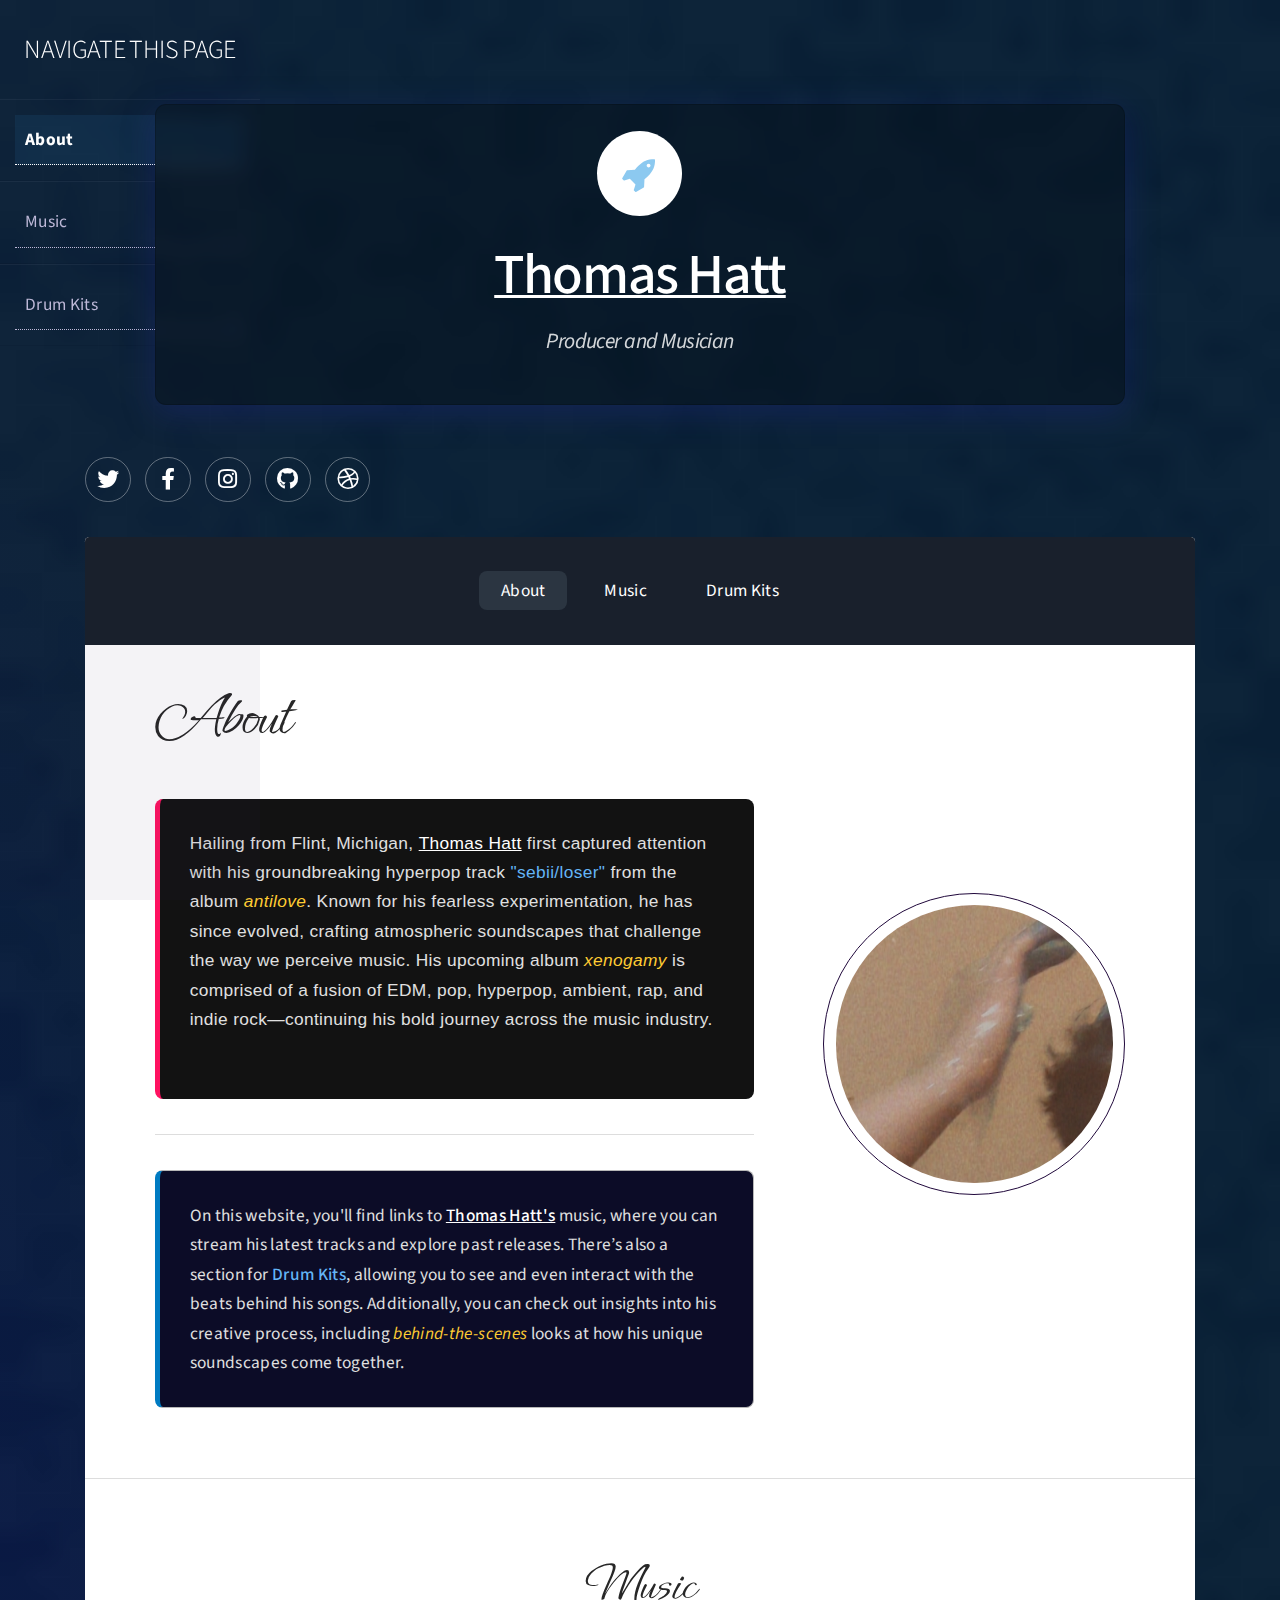
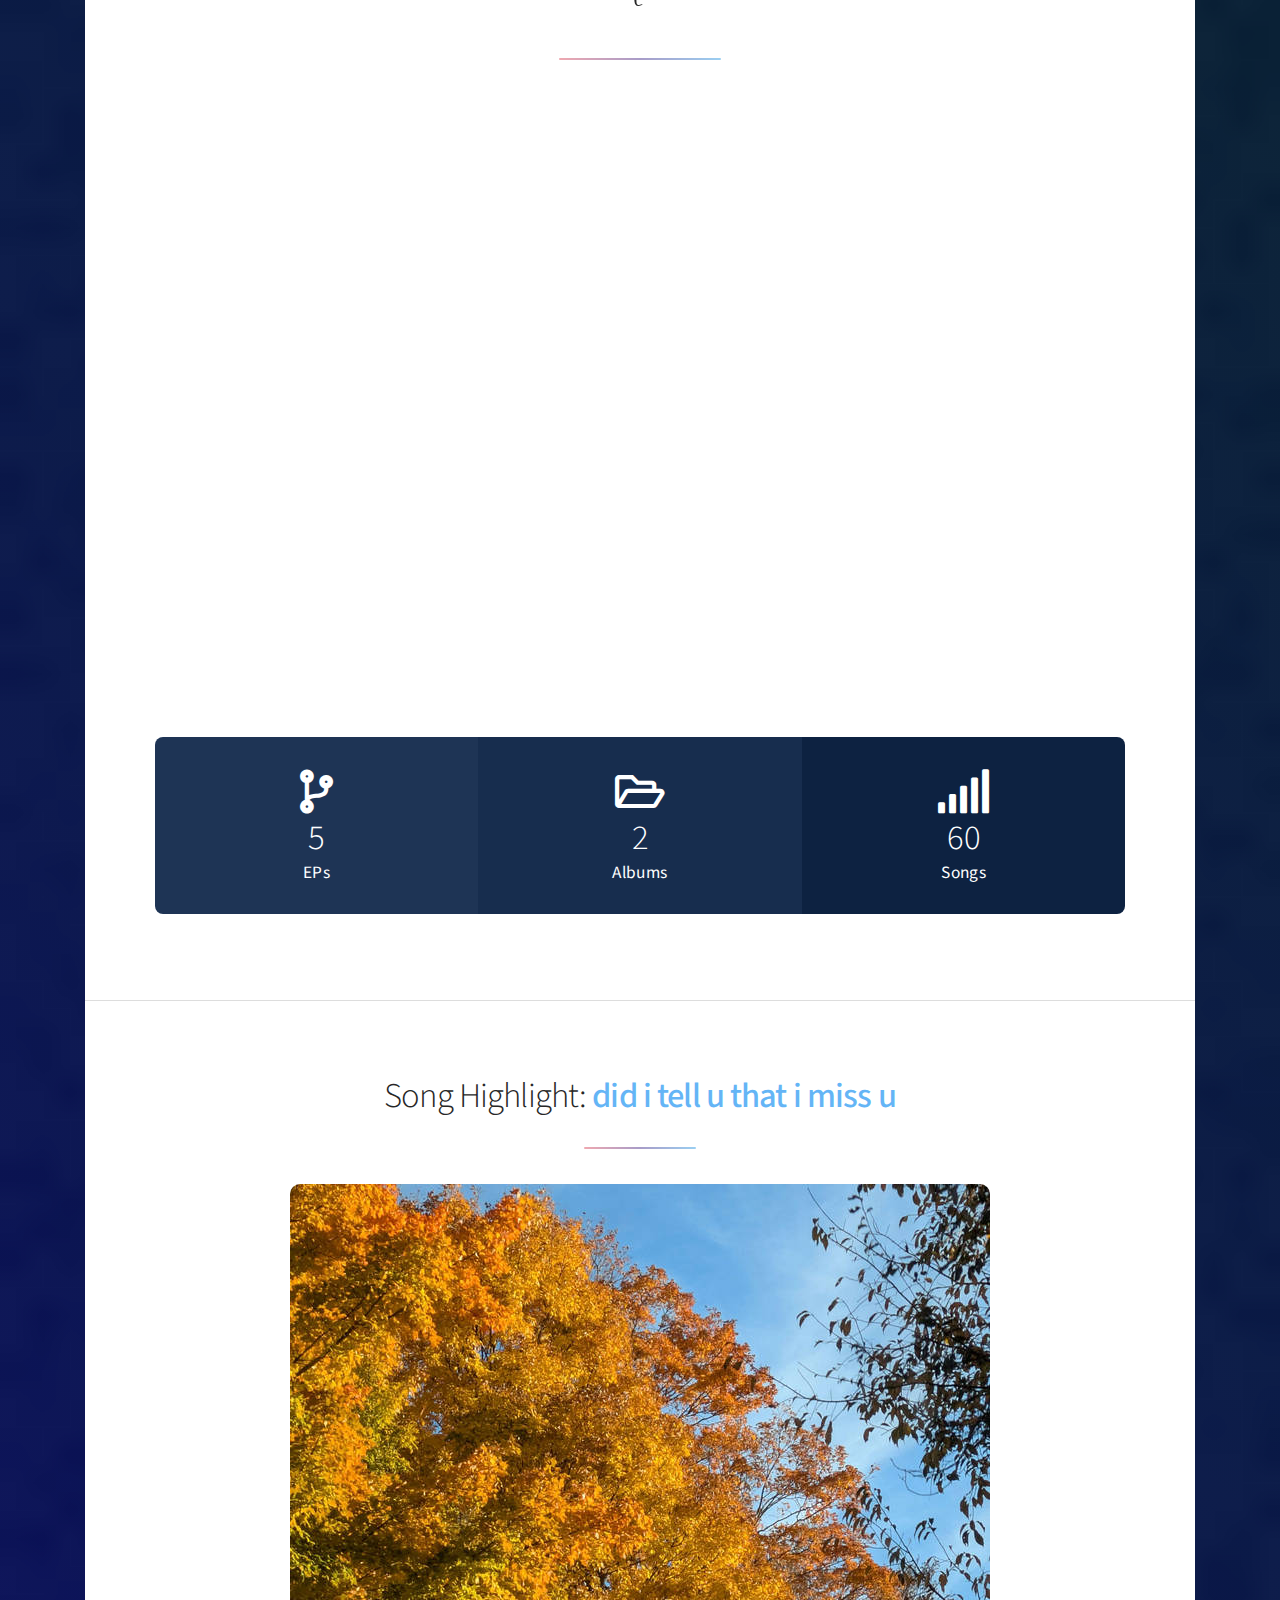
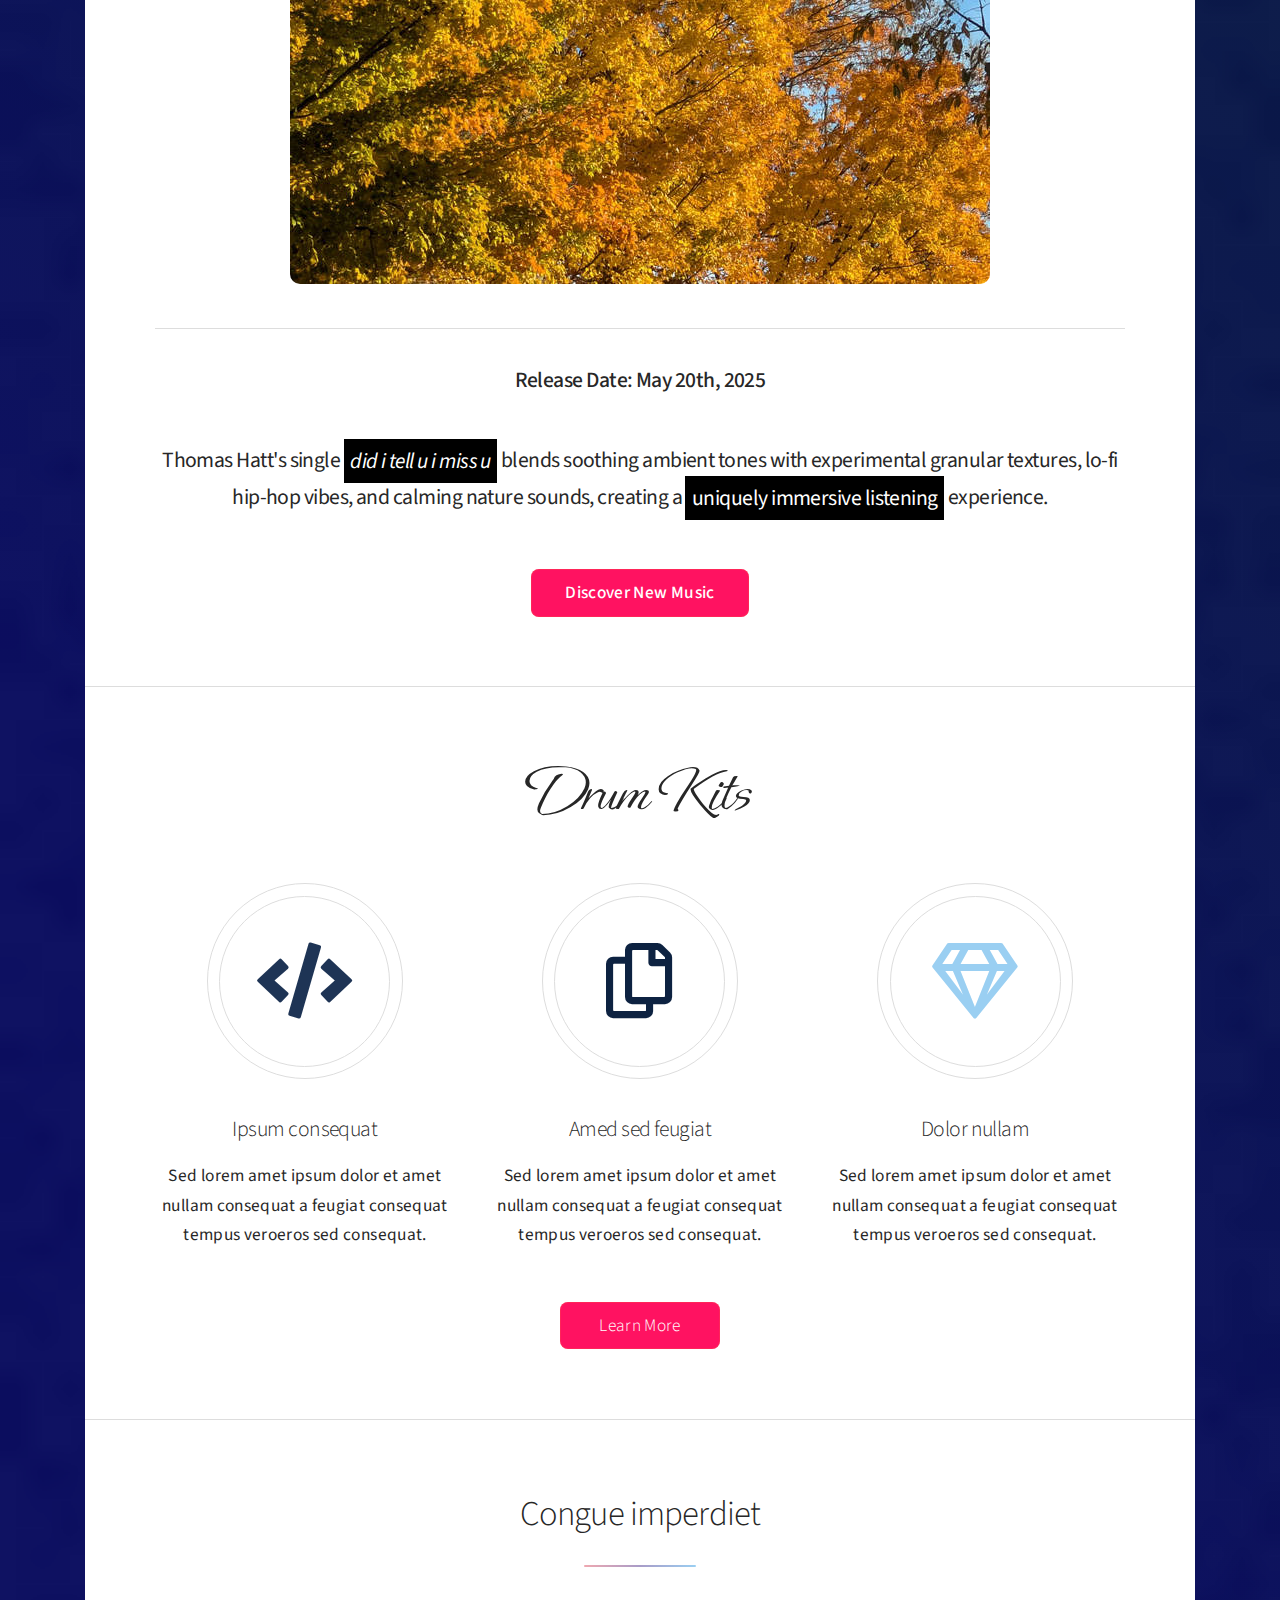
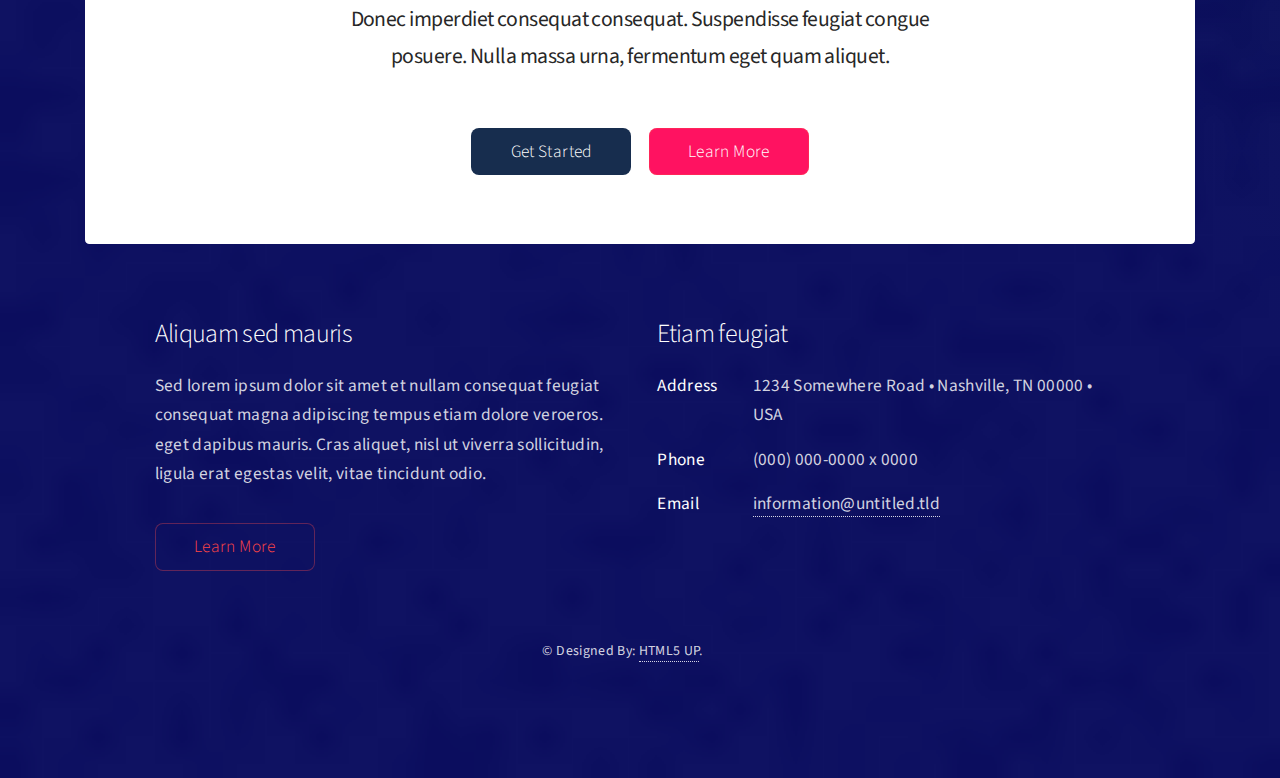
<file: index.html>
<!DOCTYPE HTML>
<!--
	Stellar by HTML5 UP
	html5up.net | @ajlkn
	Free for personal and commercial use under the CCA 3.0 license (html5up.net/license)
-->
<html>

<head>
	<title>( Thomas Hatt Music )</title>
	<meta charset="utf-8" />
	<meta name="viewport" content="width=device-width, initial-scale=1, user-scalable=no" />
	<link rel="stylesheet" href="assets/css/main.css" />
	<noscript>
		<link rel="stylesheet" href="assets/css/noscript.css" />
	</noscript>

	<style>
		#main-header {
			text-decoration: underline;
			text-decoration-thickness: 3px;
		}
	</style>
</head>

<body class="is-preload">

	<!-- Sidebar -->
	<div class="sidebar-wrapper">
		<div class="sidebar">
			<h2>Navigate This Page</h2>
			<ul>
				<li><a href="#intro" class="active">About</a></li>
				<li><a href="#music">Music</a></li>
				<li><a href="#drumkits">Drum Kits</a></li>
			</ul>
		</div>
	</div>


	<!-- Main Wrapper -->
	<div id="wrapper">

		<!-- Header -->
		<header id="header" class="alt">
			<div class="card">
				<span class="logo"><img src="images/logo.svg" alt="" /></span>
				<h1 id="main-header"><strong>Thomas Hatt</strong></h1>
				<p><em>Producer and Musician</em><br /></p>
			</div>
		</header>

		<!-- Links Icons -->
		<ul class="icons">
			<li><a href="#" class="icon brands fa-twitter alt"><span class="label">Twitter</span></a></li>
			<li><a href="#" class="icon brands fa-facebook-f alt"><span class="label">Facebook</span></a></li>
			<li><a href="#" class="icon brands fa-instagram alt"><span class="label">Instagram</span></a></li>
			<li><a href="#" class="icon brands fa-github alt"><span class="label">GitHub</span></a></li>
			<li><a href="#" class="icon brands fa-dribbble alt"><span class="label">Dribbble</span></a></li>
		</ul>



		<!-- Nav -->
		<nav id="nav">
			<ul>
				<li><a href="#intro" class="active">About</a></li>
				<li><a href="#music">Music</a></li>
				<li><a href="#drumkits">Drum Kits</a></li>
			</ul>
		</nav>

		<!-- Main -->
		<div id="main">

			<!-- Introduction (About Me) -->
			<section id="intro" class="main">
				<div class="spotlight">
					<div class="content">
						<header class="major">
							<div class="main-section-header">
								<h1><strong>About</strong></h1>
							</div>
						</header>
						<div class="artist-bio-container">
							<p class="artist-bio">Hailing from Flint, Michigan, <b
									style="color: white; text-decoration: underline;">Thomas Hatt</b> first
								captured attention with his
								groundbreaking
								hyperpop track <span class="highlight">"sebii/loser"</span> from the album <em
									class="emphasis">antilove</em>.
								Known for his fearless experimentation, he has since evolved, crafting atmospheric soundscapes that
								challenge the
								way we perceive music. His upcoming album <em class="emphasis">xenogamy</em> is comprised of a fusion
								of EDM,
								pop, hyperpop, ambient, rap, and indie rock—continuing his bold journey across the music industry.</p>
						</div>
						<hr>
						<p class="about-p">
							On this
							website,
							you'll find links to
							<b style="color: white; text-decoration: underline;">Thomas Hatt's</b> music,
							where you
							can stream his latest tracks and
							explore past
							releases. There’s also a section for <span class="highlight">Drum Kits</span>, allowing you to see and
							even interact with the beats
							behind his songs.
							Additionally, you can check out insights into his creative process, including <span
								class="emphasis">behind-the-scenes</span> looks at
							how his
							unique soundscapes come together.
						</p>
					</div>
					<span class="image"><img src="images/bandcamp-pfp.png"
							alt="Picture of Thomas Hatt's bandcamp profile picture" /></span>
				</div>
			</section>

			<!-- Music -->

			<section id="music" class="main special">
				<header class="major">
					<div class="main-section-header">
						<h2>Music</h2>
					</div>
					<p><iframe style="border-radius:12px"
							src="https://open.spotify.com/embed/artist/7yIuGTk7aK3C7Cja5rZicV?utm_source=generator&theme=0"
							width="100%" height="562" frameBorder="" allowfullscreen=""
							allow="autoplay; clipboard-write; encrypted-media; fullscreen; picture-in-picture"
							loading="lazy"></iframe></p>
				</header>


				<ul class="statistics">
					<li class="style1">
						<span class="icon solid fa-code-branch"></span>
						<strong>5</strong> EPs
					</li>
					<li class="style2">
						<span class="icon fa-folder-open"></span>
						<strong>2</strong> Albums
					</li>
					<li class="style3">
						<span class="icon solid fa-signal"></span>
						<strong>60</strong> Songs
					</li>



					<!--
				</ul>
				<p class="content">Nam elementum nisl et mi a commodo porttitor. Morbi sit amet nisl eu arcu faucibus hendrerit
					vel a risus. Nam a orci mi, elementum ac arcu sit amet, fermentum pellentesque et purus. Integer maximus
					varius lorem, sed convallis diam accumsan sed. Etiam porttitor placerat sapien, sed eleifend a enim pulvinar
					faucibus semper quis ut arcu. Ut non nisl a mollis est efficitur vestibulum. Integer eget purus nec nulla
					mattis et accumsan ut magna libero. Morbi auctor iaculis porttitor. Sed ut magna ac risus et hendrerit
					scelerisque. Praesent eleifend lacus in lectus aliquam porta. Cras eu ornare dui curabitur lacinia.</p>
				<footer class="major">
					<ul class="actions special">
						<li><a href="generic.html" class="button">Learn More</a></li>
					</ul>
				</footer>
							-->
			</section>


			<!-- Music Section -->
			<section id="music" class="main special">
				<header class="major">
					<h2>Song Highlight: <span class="highlight">did i tell u that i
							miss u</span></h2>
					<span class="image">
						<img src="images/album covers/did-i-tell-u-i-miss-u-album-cover.jpg"
							alt="Thomas Hatt's song 'did i tell u that i miss u' cover art" />
					</span>
					<hr>
					<p>
						<strong>Release Date: May 20th, 2025</strong>
					</p>
					<p>
						Thomas Hatt's single <em class="contrast-background-p">did i tell u i miss
							u</em> blends
						soothing ambient tones with experimental granular
						textures, lo-fi hip-hop vibes, and calming nature sounds, creating a <span
							class="contrast-background-p">uniquely immersive
							listening</span>
						experience.
					</p>
				</header>

				<footer class="major">
					<ul class="actions special">
						<li><a href="generic.html" class="button" style="color: white;"><strong>Discover New Music</strong></a>
						</li>
					</ul>
				</footer>
			</section>

			<!-- Drum Kits Section -->
			<section id="drumkits" class="main special">
				<header class="major">
					<div class="main-section-header">
						<h1><strong>Drum Kits</strong></h1>
					</div>
				</header>
				<ul class="features">
					<li>
						<span class="icon solid major style1 fa-code"></span>
						<h3>Ipsum consequat</h3>
						<p>Sed lorem amet ipsum dolor et amet nullam consequat a feugiat consequat tempus veroeros sed
							consequat.
						</p>
					</li>
					<li>
						<span class="icon major style3 fa-copy"></span>
						<h3>Amed sed feugiat</h3>
						<p>Sed lorem amet ipsum dolor et amet nullam consequat a feugiat consequat tempus veroeros sed
							consequat.
						</p>
					</li>
					<li>
						<span class="icon major style5 fa-gem"></span>
						<h3>Dolor nullam</h3>
						<p>Sed lorem amet ipsum dolor et amet nullam consequat a feugiat consequat tempus veroeros sed
							consequat.
						</p>
					</li>
				</ul>
				<footer class="major">
					<ul class="actions special">
						<li><a href="generic.html" class="button">Learn More</a></li>
					</ul>
				</footer>
			</section>



			<!-- Get Started -->
			<section id="cta" class="main special">
				<header class="major">
					<h2>Congue imperdiet</h2>
					<p>Donec imperdiet consequat consequat. Suspendisse feugiat congue<br />
						posuere. Nulla massa urna, fermentum eget quam aliquet.</p>
				</header>
				<footer class="major">
					<ul class="actions special">
						<li><a href="generic.html" class="button primary">Get Started</a></li>
						<li><a href="generic.html" class="button">Learn More</a></li>
					</ul>
				</footer>
			</section>

		</div>

		<!-- Footer -->
		<footer id="footer">
			<section>
				<h2>Aliquam sed mauris</h2>
				<p>Sed lorem ipsum dolor sit amet et nullam consequat feugiat consequat magna adipiscing tempus etiam dolore
					veroeros. eget dapibus mauris. Cras aliquet, nisl ut viverra sollicitudin, ligula erat egestas velit, vitae
					tincidunt odio.</p>
				<ul class="actions">
					<li><a href="generic.html" class="button">Learn More</a></li>
				</ul>
			</section>
			<section>
				<h2>Etiam feugiat</h2>
				<dl class="alt">
					<dt>Address</dt>
					<dd>1234 Somewhere Road &bull; Nashville, TN 00000 &bull; USA</dd>
					<dt>Phone</dt>
					<dd>(000) 000-0000 x 0000</dd>
					<dt>Email</dt>
					<dd><a href="#">information@untitled.tld</a></dd>
				</dl>
			</section>
			<p class="copyright">&copy; Designed By: <a href="https://html5up.net">HTML5 UP</a>.</p>
		</footer>

	</div>

	<!-- Scripts -->
	<script src="assets/js/jquery.min.js"></script>
	<script src="assets/js/jquery.scrollex.min.js"></script>
	<script src="assets/js/jquery.scrolly.min.js"></script>
	<script src="assets/js/browser.min.js"></script>
	<script src="assets/js/breakpoints.min.js"></script>
	<script src="assets/js/util.js"></script>
	<script src="assets/js/main.js"></script>

</body>

</html>
</file>
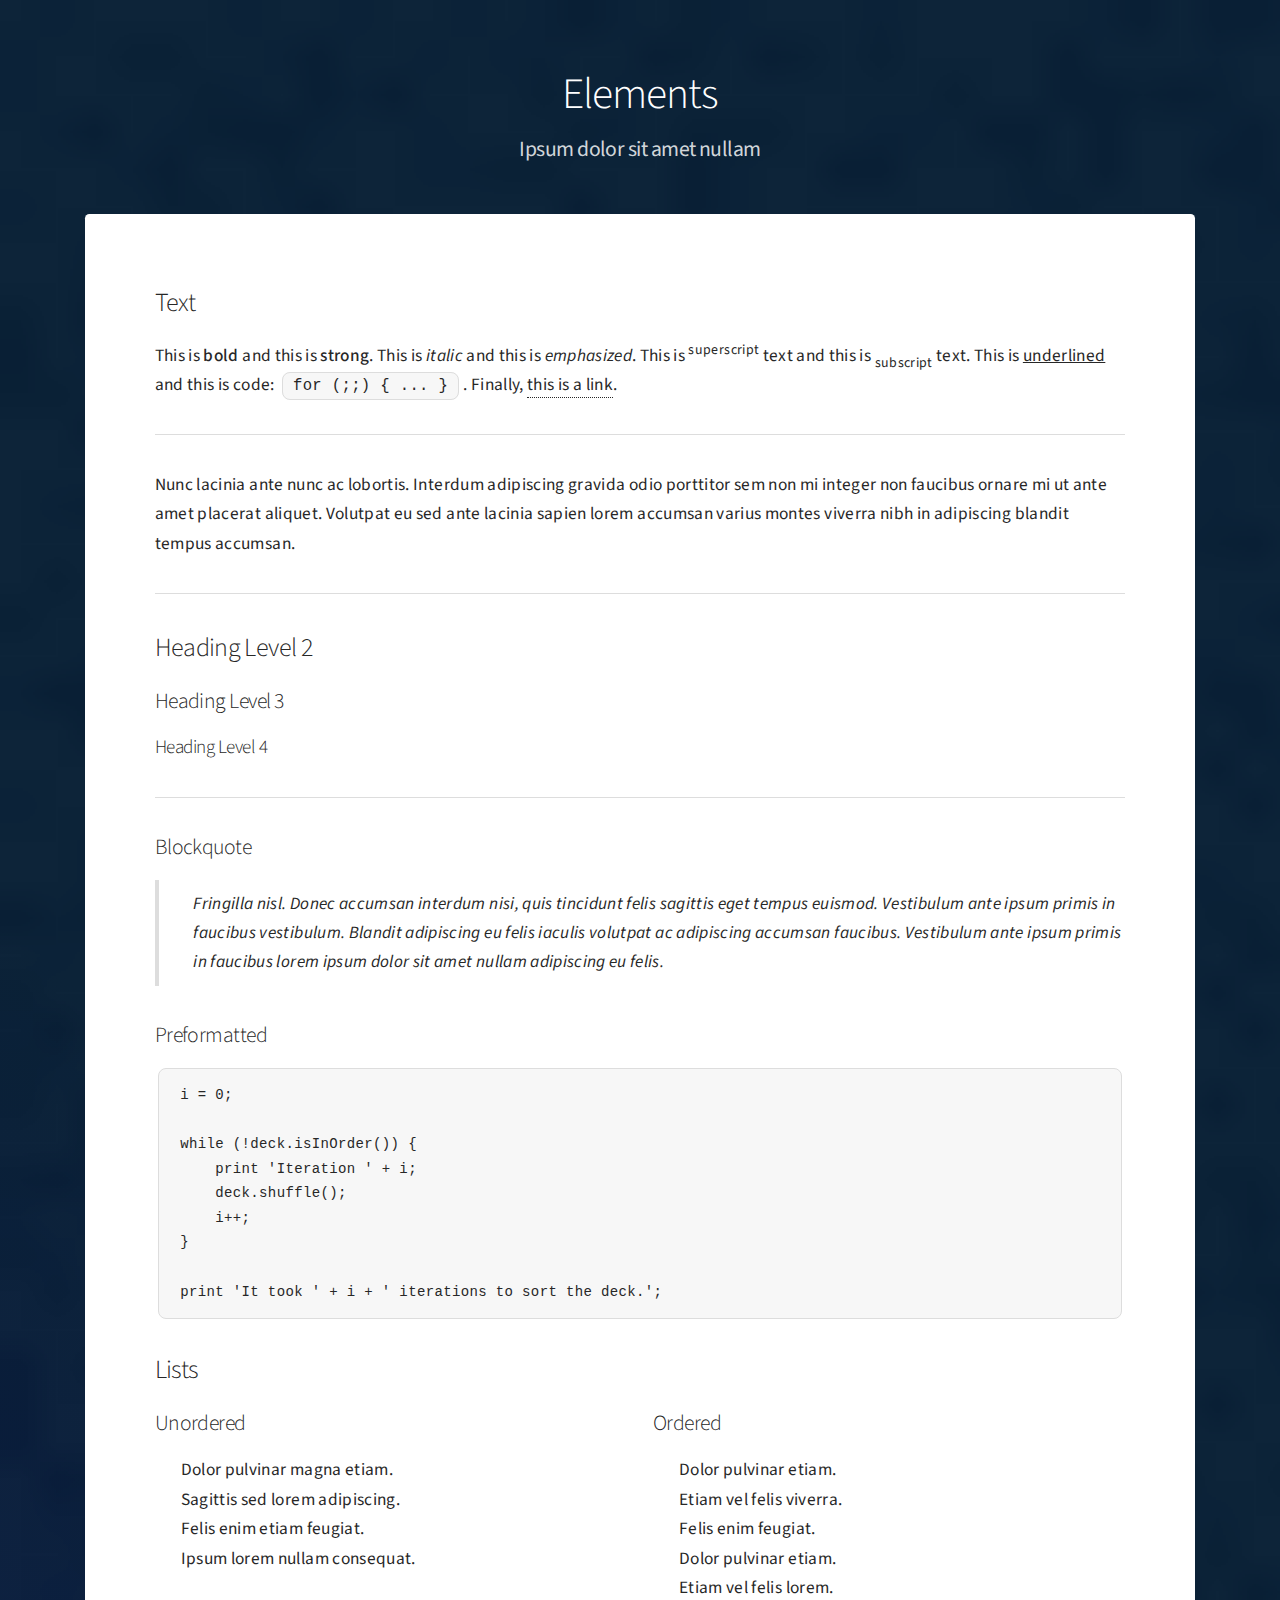
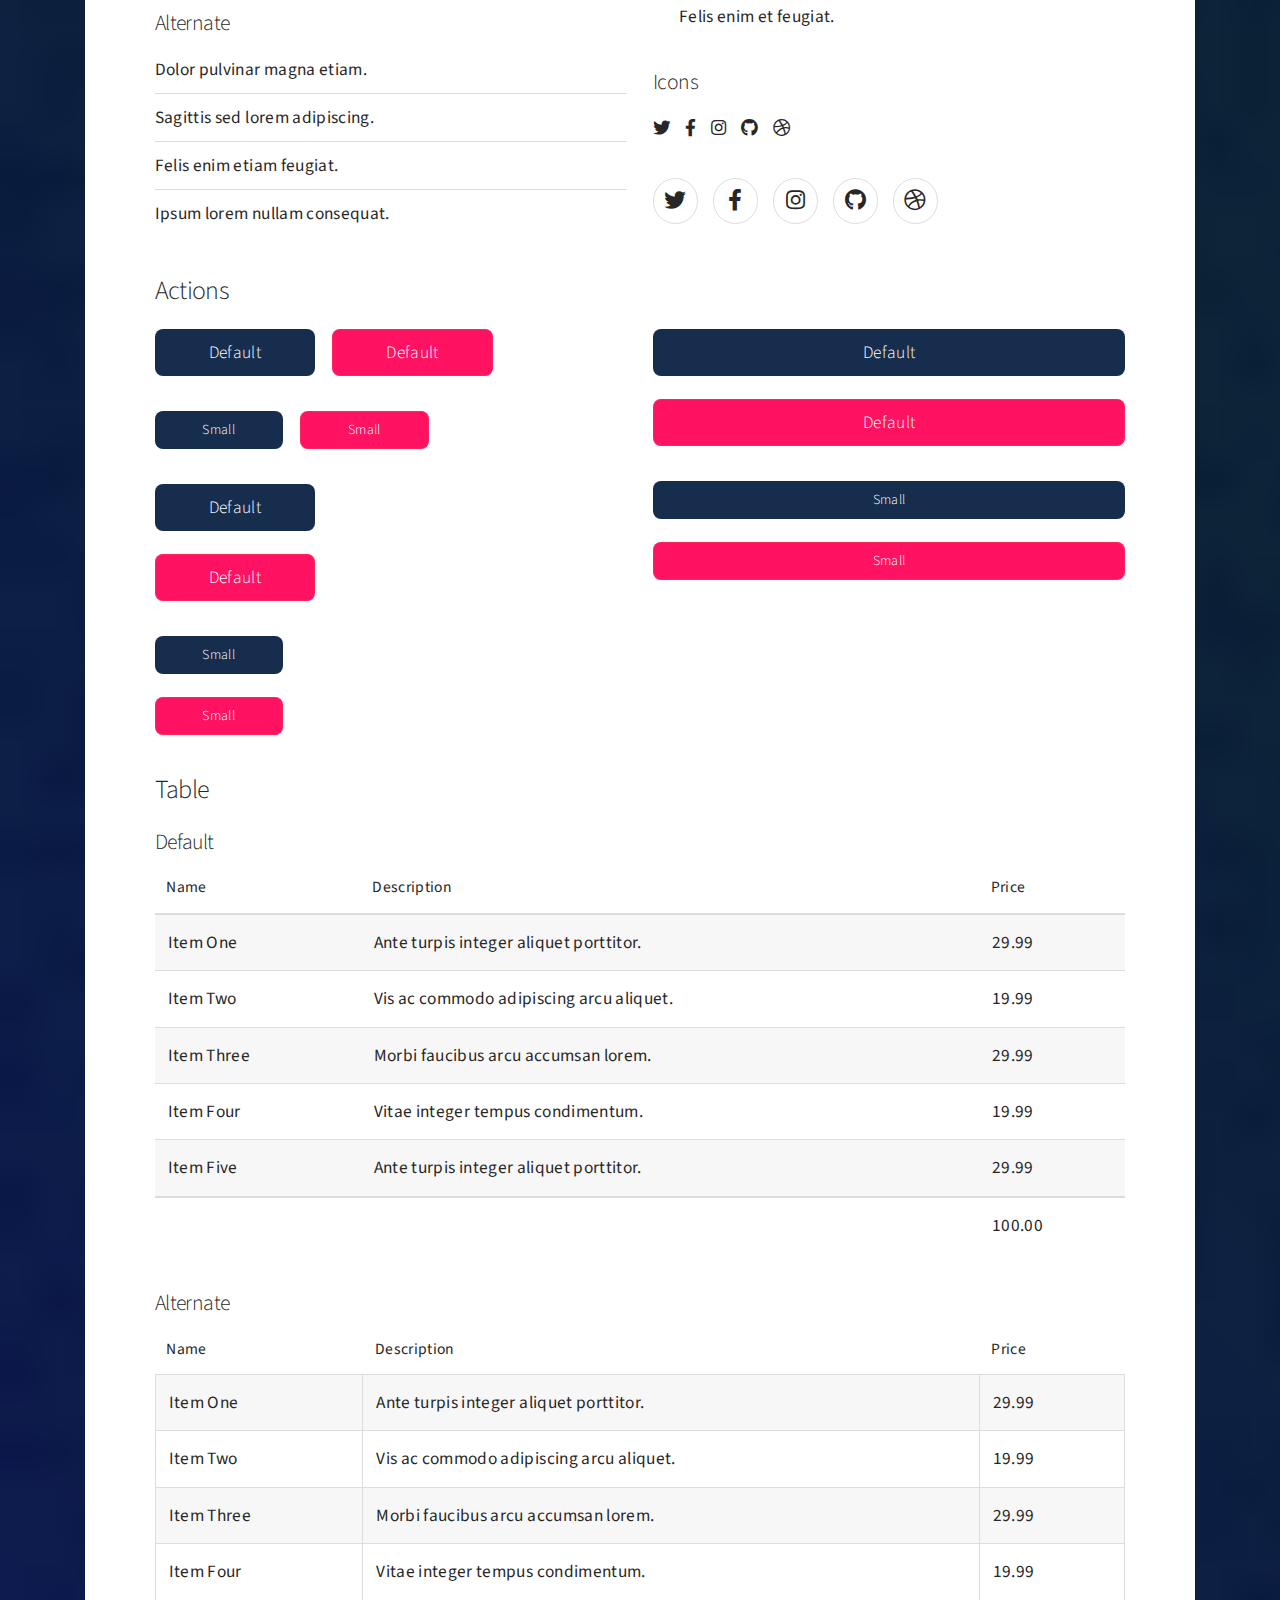
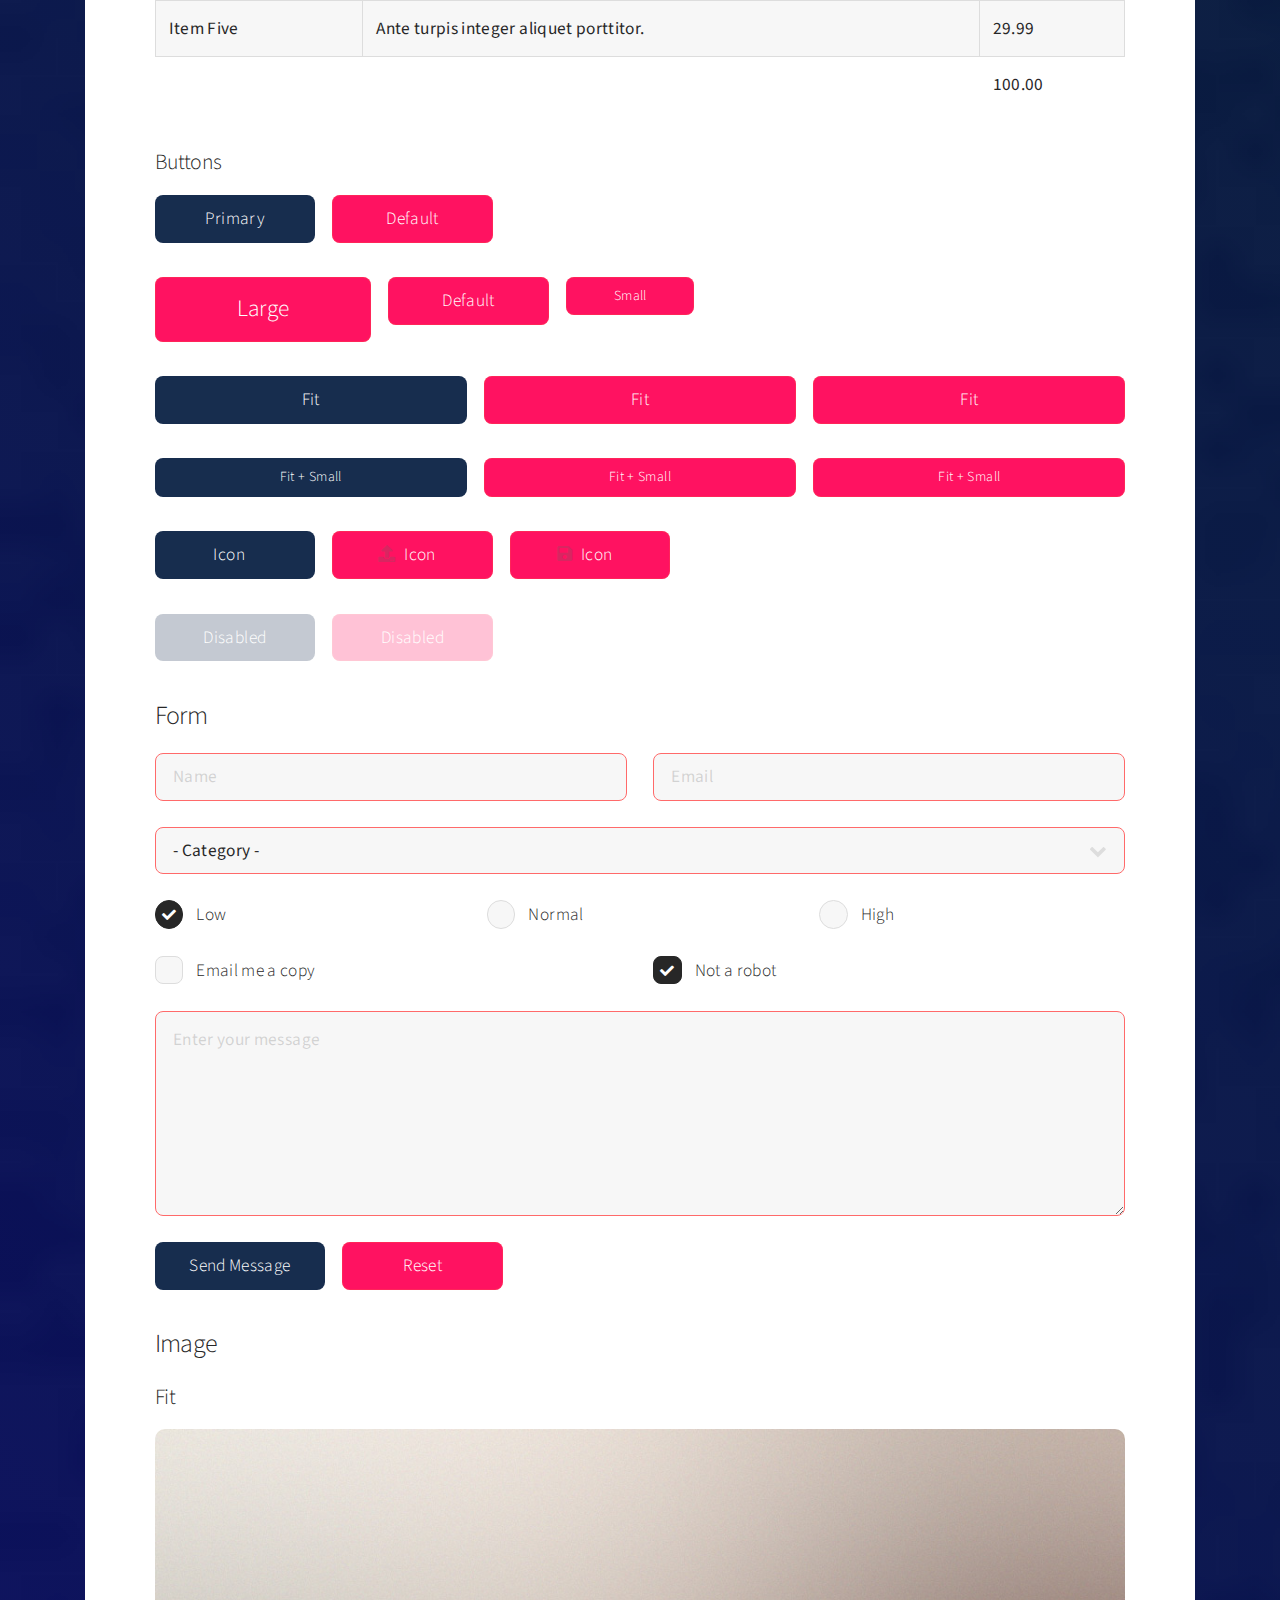
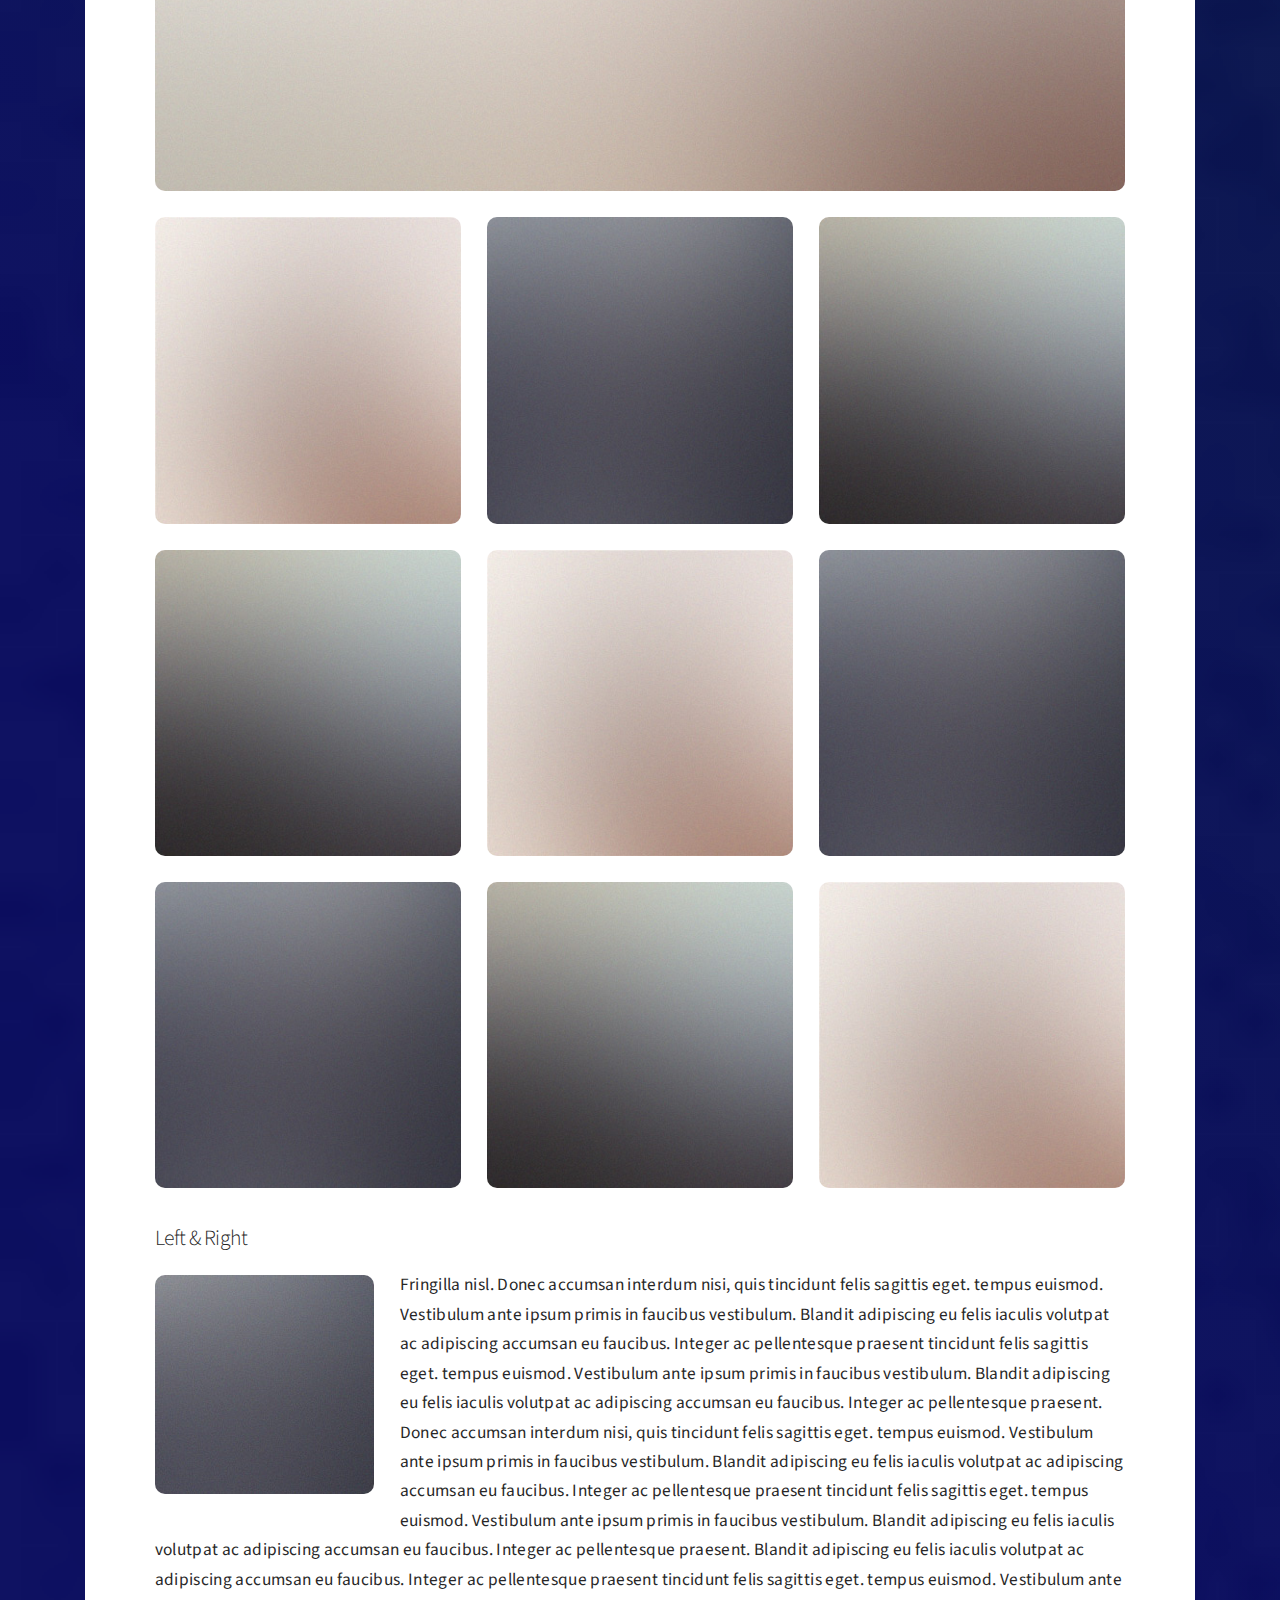
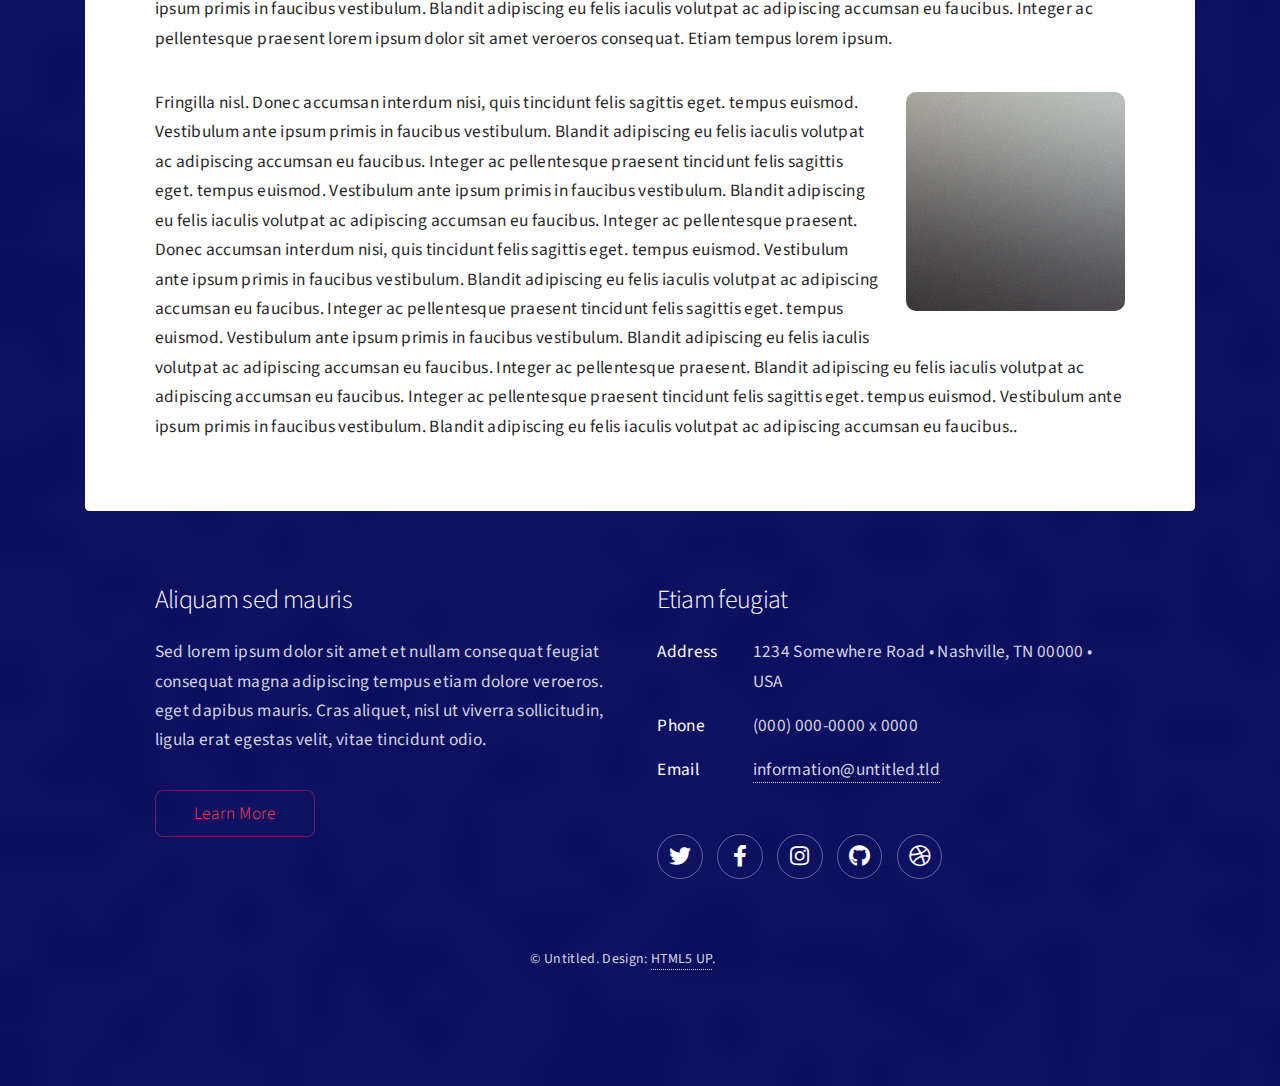
<file: elements.html>
<!DOCTYPE HTML>
<!--
	Stellar by HTML5 UP
	html5up.net | @ajlkn
	Free for personal and commercial use under the CCA 3.0 license (html5up.net/license)
-->
<html>

<head>
	<title>Elements - Stellar by HTML5 UP</title>
	<meta charset="utf-8" />
	<meta name="viewport" content="width=device-width, initial-scale=1, user-scalable=no" />
	<link rel="stylesheet" href="assets/css/main.css" />
	<noscript>
		<link rel="stylesheet" href="assets/css/noscript.css" />
	</noscript>
</head>

<body class="is-preload">

	<!-- Wrapper -->
	<div id="wrapper">

		<!-- Header -->
		<header id="header">
			<h1>Elements</h1>
			<p>Ipsum dolor sit amet nullam</p>
		</header>

		<!-- Main -->
		<div id="main">

			<!-- Content -->
			<section id="content" class="main">

				<!-- Text -->
				<section>
					<h2>Text</h2>
					<p>This is <b>bold</b> and this is <strong>strong</strong>. This is <i>italic</i> and this is
						<em>emphasized</em>.
						This is <sup>superscript</sup> text and this is <sub>subscript</sub> text.
						This is <u>underlined</u> and this is code: <code>for (;;) { ... }</code>. Finally, <a href="#">this is a
							link</a>.
					</p>
					<hr />
					<p>Nunc lacinia ante nunc ac lobortis. Interdum adipiscing gravida odio porttitor sem non mi integer non
						faucibus ornare mi ut ante amet placerat aliquet. Volutpat eu sed ante lacinia sapien lorem accumsan varius
						montes viverra nibh in adipiscing blandit tempus accumsan.</p>
					<hr />
					<h2>Heading Level 2</h2>
					<h3>Heading Level 3</h3>
					<h4>Heading Level 4</h4>
					<hr />
					<h3>Blockquote</h3>
					<blockquote>Fringilla nisl. Donec accumsan interdum nisi, quis tincidunt felis sagittis eget tempus euismod.
						Vestibulum ante ipsum primis in faucibus vestibulum. Blandit adipiscing eu felis iaculis volutpat ac
						adipiscing accumsan faucibus. Vestibulum ante ipsum primis in faucibus lorem ipsum dolor sit amet nullam
						adipiscing eu felis.</blockquote>
					<h3>Preformatted</h3>
					<pre><code>i = 0;

while (!deck.isInOrder()) {
    print 'Iteration ' + i;
    deck.shuffle();
    i++;
}

print 'It took ' + i + ' iterations to sort the deck.';</code></pre>
				</section>

				<!-- Lists -->
				<section>
					<h2>Lists</h2>
					<div class="row">
						<div class="col-6 col-12-medium">
							<h3>Unordered</h3>
							<ul>
								<li>Dolor pulvinar magna etiam.</li>
								<li>Sagittis sed lorem adipiscing.</li>
								<li>Felis enim etiam feugiat.</li>
								<li>Ipsum lorem nullam consequat.</li>
							</ul>
							<h3>Alternate</h3>
							<ul class="alt">
								<li>Dolor pulvinar magna etiam.</li>
								<li>Sagittis sed lorem adipiscing.</li>
								<li>Felis enim etiam feugiat.</li>
								<li>Ipsum lorem nullam consequat.</li>
							</ul>
						</div>
						<div class="col-6 col-12-medium">
							<h3>Ordered</h3>
							<ol>
								<li>Dolor pulvinar etiam.</li>
								<li>Etiam vel felis viverra.</li>
								<li>Felis enim feugiat.</li>
								<li>Dolor pulvinar etiam.</li>
								<li>Etiam vel felis lorem.</li>
								<li>Felis enim et feugiat.</li>
							</ol>
							<h3>Icons</h3>
							<ul class="icons">
								<li><a href="#" class="icon brands fa-twitter"><span class="label">Twitter</span></a></li>
								<li><a href="#" class="icon brands fa-facebook-f"><span class="label">Facebook</span></a></li>
								<li><a href="#" class="icon brands fa-instagram"><span class="label">Instagram</span></a></li>
								<li><a href="#" class="icon brands fa-github"><span class="label">GitHub</span></a></li>
								<li><a href="#" class="icon brands fa-dribbble"><span class="label">Dribbble</span></a></li>
							</ul>
							<ul class="icons">
								<li><a href="#" class="icon brands alt fa-twitter"><span class="label">Twitter</span></a></li>
								<li><a href="#" class="icon brands alt fa-facebook-f"><span class="label">Facebook</span></a></li>
								<li><a href="#" class="icon brands alt fa-instagram"><span class="label">Instagram</span></a></li>
								<li><a href="#" class="icon brands alt fa-github"><span class="label">GitHub</span></a></li>
								<li><a href="#" class="icon brands alt fa-dribbble"><span class="label">Dribbble</span></a></li>
							</ul>
						</div>
					</div>
					<h2>Actions</h2>
					<div class="row">
						<div class="col-6 col-12-medium">
							<ul class="actions">
								<li><a href="#" class="button primary">Default</a></li>
								<li><a href="#" class="button">Default</a></li>
							</ul>
							<ul class="actions small">
								<li><a href="#" class="button primary small">Small</a></li>
								<li><a href="#" class="button small">Small</a></li>
							</ul>
							<ul class="actions stacked">
								<li><a href="#" class="button primary">Default</a></li>
								<li><a href="#" class="button">Default</a></li>
							</ul>
							<ul class="actions stacked">
								<li><a href="#" class="button primary small">Small</a></li>
								<li><a href="#" class="button small">Small</a></li>
							</ul>
						</div>
						<div class="col-6 col-12-medium">
							<ul class="actions stacked">
								<li><a href="#" class="button primary fit">Default</a></li>
								<li><a href="#" class="button fit">Default</a></li>
							</ul>
							<ul class="actions stacked">
								<li><a href="#" class="button primary small fit">Small</a></li>
								<li><a href="#" class="button small fit">Small</a></li>
							</ul>
						</div>
					</div>
				</section>

				<!-- Table -->
				<section>
					<h2>Table</h2>
					<h3>Default</h3>
					<div class="table-wrapper">
						<table>
							<thead>
								<tr>
									<th>Name</th>
									<th>Description</th>
									<th>Price</th>
								</tr>
							</thead>
							<tbody>
								<tr>
									<td>Item One</td>
									<td>Ante turpis integer aliquet porttitor.</td>
									<td>29.99</td>
								</tr>
								<tr>
									<td>Item Two</td>
									<td>Vis ac commodo adipiscing arcu aliquet.</td>
									<td>19.99</td>
								</tr>
								<tr>
									<td>Item Three</td>
									<td> Morbi faucibus arcu accumsan lorem.</td>
									<td>29.99</td>
								</tr>
								<tr>
									<td>Item Four</td>
									<td>Vitae integer tempus condimentum.</td>
									<td>19.99</td>
								</tr>
								<tr>
									<td>Item Five</td>
									<td>Ante turpis integer aliquet porttitor.</td>
									<td>29.99</td>
								</tr>
							</tbody>
							<tfoot>
								<tr>
									<td colspan="2"></td>
									<td>100.00</td>
								</tr>
							</tfoot>
						</table>
					</div>

					<h3>Alternate</h3>
					<div class="table-wrapper">
						<table class="alt">
							<thead>
								<tr>
									<th>Name</th>
									<th>Description</th>
									<th>Price</th>
								</tr>
							</thead>
							<tbody>
								<tr>
									<td>Item One</td>
									<td>Ante turpis integer aliquet porttitor.</td>
									<td>29.99</td>
								</tr>
								<tr>
									<td>Item Two</td>
									<td>Vis ac commodo adipiscing arcu aliquet.</td>
									<td>19.99</td>
								</tr>
								<tr>
									<td>Item Three</td>
									<td> Morbi faucibus arcu accumsan lorem.</td>
									<td>29.99</td>
								</tr>
								<tr>
									<td>Item Four</td>
									<td>Vitae integer tempus condimentum.</td>
									<td>19.99</td>
								</tr>
								<tr>
									<td>Item Five</td>
									<td>Ante turpis integer aliquet porttitor.</td>
									<td>29.99</td>
								</tr>
							</tbody>
							<tfoot>
								<tr>
									<td colspan="2"></td>
									<td>100.00</td>
								</tr>
							</tfoot>
						</table>
					</div>
				</section>

				<!-- Buttons -->
				<section>
					<h3>Buttons</h3>
					<ul class="actions">
						<li><a href="#" class="button primary">Primary</a></li>
						<li><a href="#" class="button">Default</a></li>
					</ul>
					<ul class="actions">
						<li><a href="#" class="button large">Large</a></li>
						<li><a href="#" class="button">Default</a></li>
						<li><a href="#" class="button small">Small</a></li>
					</ul>
					<ul class="actions fit">
						<li><a href="#" class="button primary fit">Fit</a></li>
						<li><a href="#" class="button fit">Fit</a></li>
						<li><a href="#" class="button fit">Fit</a></li>
					</ul>
					<ul class="actions fit small">
						<li><a href="#" class="button primary fit small">Fit + Small</a></li>
						<li><a href="#" class="button fit small">Fit + Small</a></li>
						<li><a href="#" class="button fit small">Fit + Small</a></li>
					</ul>
					<ul class="actions">
						<li><a href="#" class="button primary icon solidfa-download">Icon</a></li>
						<li><a href="#" class="button icon solid fa-upload">Icon</a></li>
						<li><a href="#" class="button icon solid fa-save">Icon</a></li>
					</ul>
					<ul class="actions">
						<li><span class="button primary disabled">Disabled</span></li>
						<li><span class="button disabled">Disabled</span></li>
					</ul>
				</section>

				<!-- Form -->
				<section>
					<h2>Form</h2>
					<form method="post" action="#">
						<div class="row gtr-uniform">
							<div class="col-6 col-12-xsmall">
								<input type="text" name="demo-name" id="demo-name" value="" placeholder="Name" />
							</div>
							<div class="col-6 col-12-xsmall">
								<input type="email" name="demo-email" id="demo-email" value="" placeholder="Email" />
							</div>
							<div class="col-12">
								<select name="demo-category" id="demo-category">
									<option value="">- Category -</option>
									<option value="1">Manufacturing</option>
									<option value="1">Shipping</option>
									<option value="1">Administration</option>
									<option value="1">Human Resources</option>
								</select>
							</div>
							<div class="col-4 col-12-small">
								<input type="radio" id="demo-priority-low" name="demo-priority" checked>
								<label for="demo-priority-low">Low</label>
							</div>
							<div class="col-4 col-12-small">
								<input type="radio" id="demo-priority-normal" name="demo-priority">
								<label for="demo-priority-normal">Normal</label>
							</div>
							<div class="col-4 col-12-small">
								<input type="radio" id="demo-priority-high" name="demo-priority">
								<label for="demo-priority-high">High</label>
							</div>
							<div class="col-6 col-12-small">
								<input type="checkbox" id="demo-copy" name="demo-copy">
								<label for="demo-copy">Email me a copy</label>
							</div>
							<div class="col-6 col-12-small">
								<input type="checkbox" id="demo-human" name="demo-human" checked>
								<label for="demo-human">Not a robot</label>
							</div>
							<div class="col-12">
								<textarea name="demo-message" id="demo-message" placeholder="Enter your message" rows="6"></textarea>
							</div>
							<div class="col-12">
								<ul class="actions">
									<li><input type="submit" value="Send Message" class="primary" /></li>
									<li><input type="reset" value="Reset" /></li>
								</ul>
							</div>
						</div>
					</form>
				</section>

				<!-- Image -->
				<section>
					<h2>Image</h2>
					<h3>Fit</h3>
					<div class="box alt">
						<div class="row gtr-uniform">
							<div class="col-12"><span class="image fit"><img src="images/pic04.jpg" alt="" /></span></div>
							<div class="col-4"><span class="image fit"><img src="images/pic01.jpg" alt="" /></span></div>
							<div class="col-4"><span class="image fit"><img src="images/pic02.jpg" alt="" /></span></div>
							<div class="col-4"><span class="image fit"><img src="images/pic03.jpg" alt="" /></span></div>
							<div class="col-4"><span class="image fit"><img src="images/pic03.jpg" alt="" /></span></div>
							<div class="col-4"><span class="image fit"><img src="images/pic01.jpg" alt="" /></span></div>
							<div class="col-4"><span class="image fit"><img src="images/pic02.jpg" alt="" /></span></div>
							<div class="col-4"><span class="image fit"><img src="images/pic02.jpg" alt="" /></span></div>
							<div class="col-4"><span class="image fit"><img src="images/pic03.jpg" alt="" /></span></div>
							<div class="col-4"><span class="image fit"><img src="images/pic01.jpg" alt="" /></span></div>
						</div>
					</div>
					<h3>Left &amp; Right</h3>
					<p><span class="image left"><img src="images/pic05.jpg" alt="" /></span>Fringilla nisl. Donec accumsan
						interdum nisi, quis tincidunt felis sagittis eget. tempus euismod. Vestibulum ante ipsum primis in faucibus
						vestibulum. Blandit adipiscing eu felis iaculis volutpat ac adipiscing accumsan eu faucibus. Integer ac
						pellentesque praesent tincidunt felis sagittis eget. tempus euismod. Vestibulum ante ipsum primis in
						faucibus vestibulum. Blandit adipiscing eu felis iaculis volutpat ac adipiscing accumsan eu faucibus.
						Integer ac pellentesque praesent. Donec accumsan interdum nisi, quis tincidunt felis sagittis eget. tempus
						euismod. Vestibulum ante ipsum primis in faucibus vestibulum. Blandit adipiscing eu felis iaculis volutpat
						ac adipiscing accumsan eu faucibus. Integer ac pellentesque praesent tincidunt felis sagittis eget. tempus
						euismod. Vestibulum ante ipsum primis in faucibus vestibulum. Blandit adipiscing eu felis iaculis volutpat
						ac adipiscing accumsan eu faucibus. Integer ac pellentesque praesent. Blandit adipiscing eu felis iaculis
						volutpat ac adipiscing accumsan eu faucibus. Integer ac pellentesque praesent tincidunt felis sagittis eget.
						tempus euismod. Vestibulum ante ipsum primis in faucibus vestibulum. Blandit adipiscing eu felis iaculis
						volutpat ac adipiscing accumsan eu faucibus. Integer ac pellentesque praesent lorem ipsum dolor sit amet
						veroeros consequat. Etiam tempus lorem ipsum.</p>
					<p><span class="image right"><img src="images/pic06.jpg" alt="" /></span>Fringilla nisl. Donec accumsan
						interdum nisi, quis tincidunt felis sagittis eget. tempus euismod. Vestibulum ante ipsum primis in faucibus
						vestibulum. Blandit adipiscing eu felis iaculis volutpat ac adipiscing accumsan eu faucibus. Integer ac
						pellentesque praesent tincidunt felis sagittis eget. tempus euismod. Vestibulum ante ipsum primis in
						faucibus vestibulum. Blandit adipiscing eu felis iaculis volutpat ac adipiscing accumsan eu faucibus.
						Integer ac pellentesque praesent. Donec accumsan interdum nisi, quis tincidunt felis sagittis eget. tempus
						euismod. Vestibulum ante ipsum primis in faucibus vestibulum. Blandit adipiscing eu felis iaculis volutpat
						ac adipiscing accumsan eu faucibus. Integer ac pellentesque praesent tincidunt felis sagittis eget. tempus
						euismod. Vestibulum ante ipsum primis in faucibus vestibulum. Blandit adipiscing eu felis iaculis volutpat
						ac adipiscing accumsan eu faucibus. Integer ac pellentesque praesent. Blandit adipiscing eu felis iaculis
						volutpat ac adipiscing accumsan eu faucibus. Integer ac pellentesque praesent tincidunt felis sagittis eget.
						tempus euismod. Vestibulum ante ipsum primis in faucibus vestibulum. Blandit adipiscing eu felis iaculis
						volutpat ac adipiscing accumsan eu faucibus..</p>
				</section>

			</section>

		</div>

		<!-- Footer -->
		<footer id="footer">
			<section>
				<h2>Aliquam sed mauris</h2>
				<p>Sed lorem ipsum dolor sit amet et nullam consequat feugiat consequat magna adipiscing tempus etiam dolore
					veroeros. eget dapibus mauris. Cras aliquet, nisl ut viverra sollicitudin, ligula erat egestas velit, vitae
					tincidunt odio.</p>
				<ul class="actions">
					<li><a href="#" class="button">Learn More</a></li>
				</ul>
			</section>
			<section>
				<h2>Etiam feugiat</h2>
				<dl class="alt">
					<dt>Address</dt>
					<dd>1234 Somewhere Road &bull; Nashville, TN 00000 &bull; USA</dd>
					<dt>Phone</dt>
					<dd>(000) 000-0000 x 0000</dd>
					<dt>Email</dt>
					<dd><a href="#">information@untitled.tld</a></dd>
				</dl>
				<ul class="icons">
					<li><a href="#" class="icon brands fa-twitter alt"><span class="label">Twitter</span></a></li>
					<li><a href="#" class="icon brands fa-facebook-f alt"><span class="label">Facebook</span></a></li>
					<li><a href="#" class="icon brands fa-instagram alt"><span class="label">Instagram</span></a></li>
					<li><a href="#" class="icon brands fa-github alt"><span class="label">GitHub</span></a></li>
					<li><a href="#" class="icon brands fa-dribbble alt"><span class="label">Dribbble</span></a></li>
				</ul>
			</section>
			<p class="copyright">&copy; Untitled. Design: <a href="https://html5up.net">HTML5 UP</a>.</p>
		</footer>

	</div>

	<!-- Scripts -->
	<script src="assets/js/jquery.min.js"></script>
	<script src="assets/js/jquery.scrollex.min.js"></script>
	<script src="assets/js/jquery.scrolly.min.js"></script>
	<script src="assets/js/browser.min.js"></script>
	<script src="assets/js/breakpoints.min.js"></script>
	<script src="assets/js/util.js"></script>
	<script src="assets/js/main.js"></script>

</body>

</html>
</file>
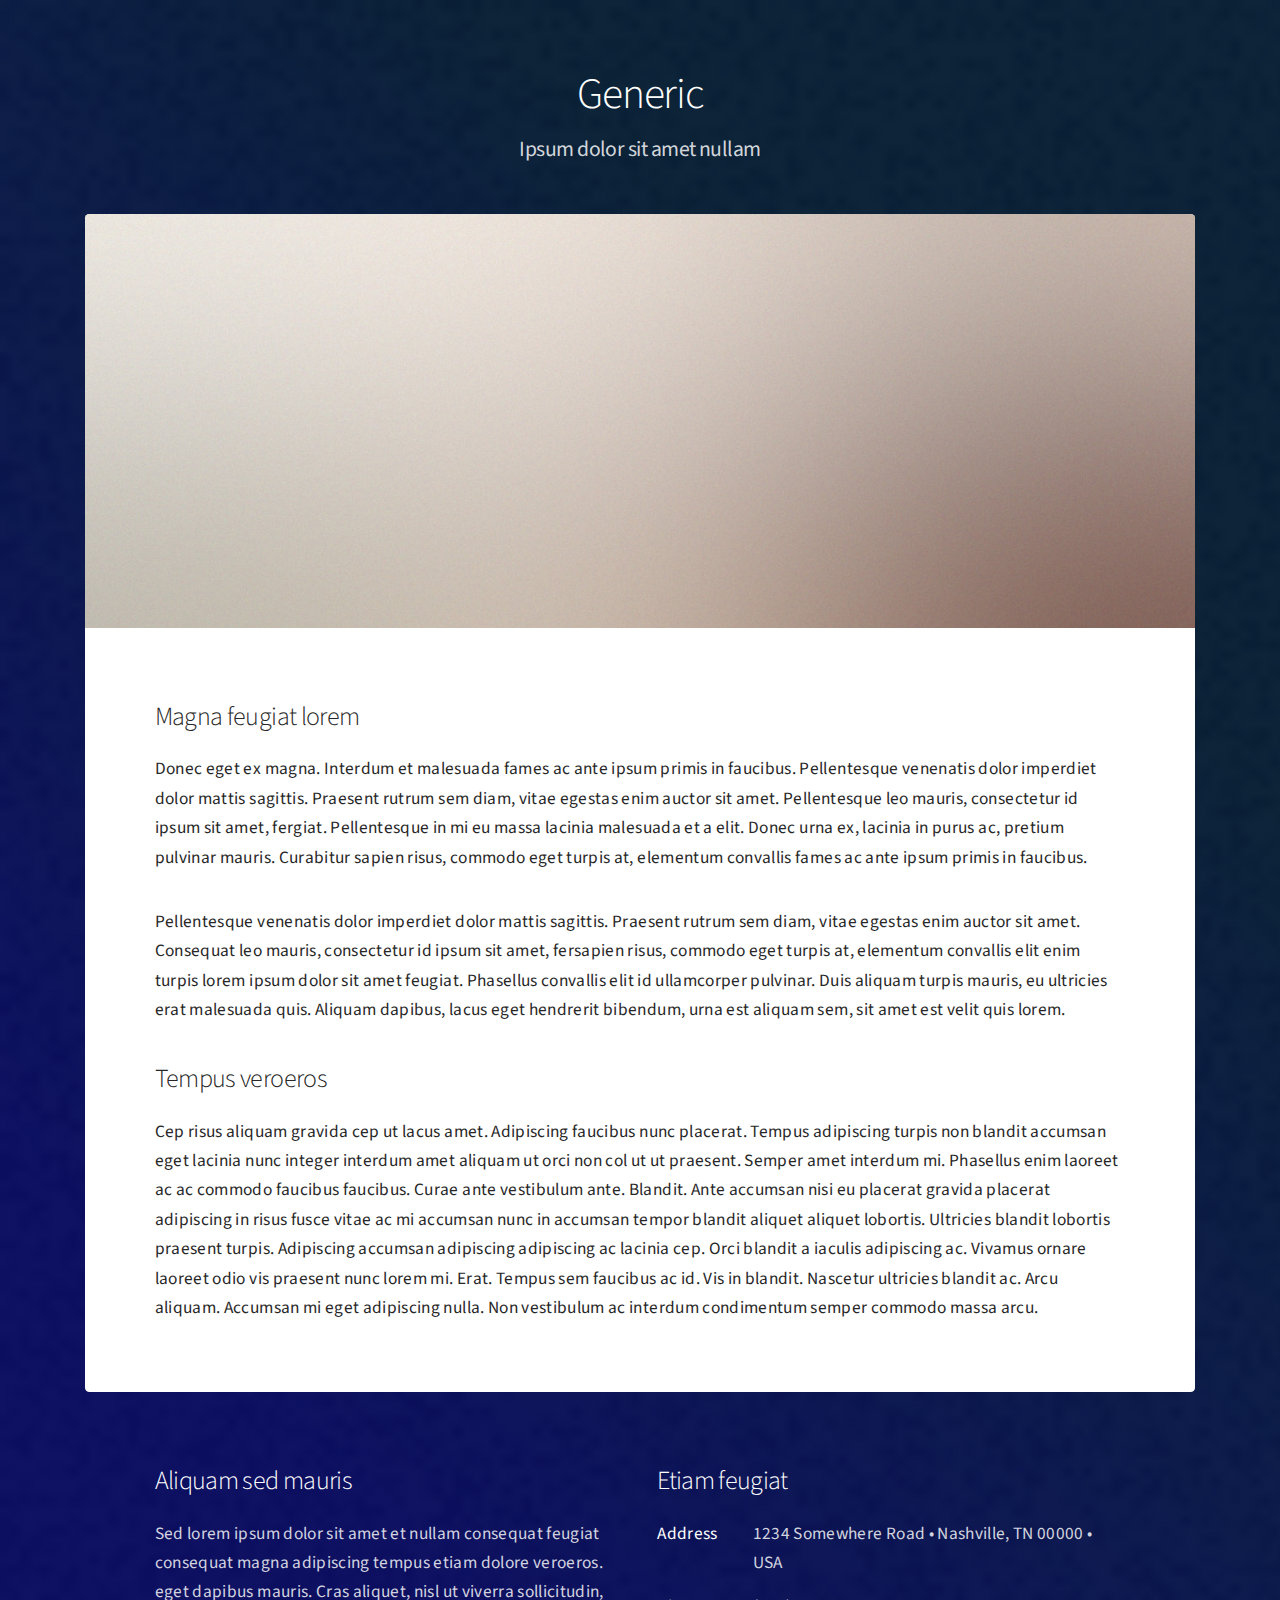
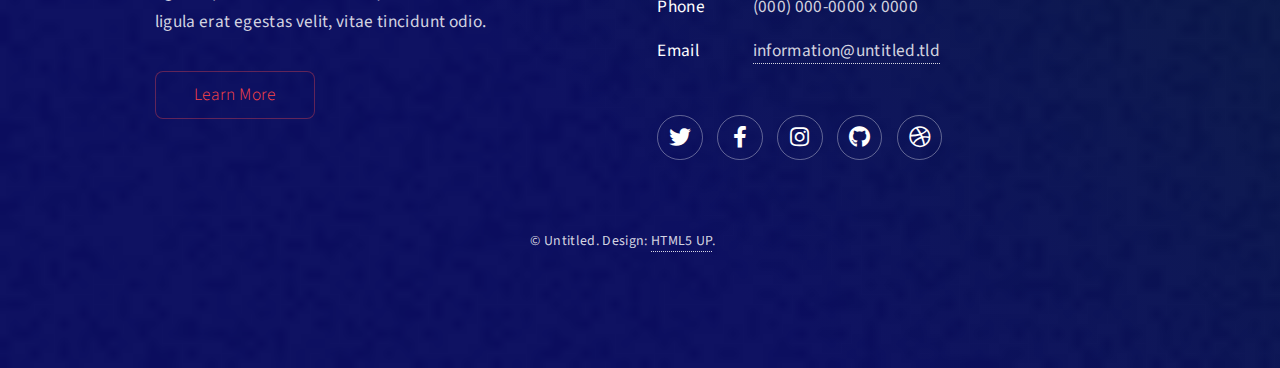
<file: generic.html>
<!DOCTYPE HTML>
<!--
	Stellar by HTML5 UP
	html5up.net | @ajlkn
	Free for personal and commercial use under the CCA 3.0 license (html5up.net/license)
-->
<html>

<head>
	<title>Generic - Stellar by HTML5 UP</title>
	<meta charset="utf-8" />
	<meta name="viewport" content="width=device-width, initial-scale=1, user-scalable=no" />
	<link rel="stylesheet" href="assets/css/main.css" />
	<noscript>
		<link rel="stylesheet" href="assets/css/noscript.css" />
	</noscript>
</head>

<body class="is-preload">

	<!-- Wrapper -->
	<div id="wrapper">

		<!-- Header -->
		<header id="header">
			<h1>Generic</h1>
			<p>Ipsum dolor sit amet nullam</p>
		</header>

		<!-- Main -->
		<div id="main">

			<!-- Content -->
			<section id="content" class="main">
				<span class="image main"><img src="images/pic04.jpg" alt="" /></span>
				<h2>Magna feugiat lorem</h2>
				<p>Donec eget ex magna. Interdum et malesuada fames ac ante ipsum primis in faucibus. Pellentesque venenatis
					dolor imperdiet dolor mattis sagittis. Praesent rutrum sem diam, vitae egestas enim auctor sit amet.
					Pellentesque leo mauris, consectetur id ipsum sit amet, fergiat. Pellentesque in mi eu massa lacinia malesuada
					et a elit. Donec urna ex, lacinia in purus ac, pretium pulvinar mauris. Curabitur sapien risus, commodo eget
					turpis at, elementum convallis fames ac ante ipsum primis in faucibus.</p>
				<p>Pellentesque venenatis dolor imperdiet dolor mattis sagittis. Praesent rutrum sem diam, vitae egestas enim
					auctor sit amet. Consequat leo mauris, consectetur id ipsum sit amet, fersapien risus, commodo eget turpis at,
					elementum convallis elit enim turpis lorem ipsum dolor sit amet feugiat. Phasellus convallis elit id
					ullamcorper pulvinar. Duis aliquam turpis mauris, eu ultricies erat malesuada quis. Aliquam dapibus, lacus
					eget hendrerit bibendum, urna est aliquam sem, sit amet est velit quis lorem.</p>
				<h2>Tempus veroeros</h2>
				<p>Cep risus aliquam gravida cep ut lacus amet. Adipiscing faucibus nunc placerat. Tempus adipiscing turpis non
					blandit accumsan eget lacinia nunc integer interdum amet aliquam ut orci non col ut ut praesent. Semper amet
					interdum mi. Phasellus enim laoreet ac ac commodo faucibus faucibus. Curae ante vestibulum ante. Blandit. Ante
					accumsan nisi eu placerat gravida placerat adipiscing in risus fusce vitae ac mi accumsan nunc in accumsan
					tempor blandit aliquet aliquet lobortis. Ultricies blandit lobortis praesent turpis. Adipiscing accumsan
					adipiscing adipiscing ac lacinia cep. Orci blandit a iaculis adipiscing ac. Vivamus ornare laoreet odio vis
					praesent nunc lorem mi. Erat. Tempus sem faucibus ac id. Vis in blandit. Nascetur ultricies blandit ac. Arcu
					aliquam. Accumsan mi eget adipiscing nulla. Non vestibulum ac interdum condimentum semper commodo massa arcu.
				</p>
			</section>

		</div>

		<!-- Footer -->
		<footer id="footer">
			<section>
				<h2>Aliquam sed mauris</h2>
				<p>Sed lorem ipsum dolor sit amet et nullam consequat feugiat consequat magna adipiscing tempus etiam dolore
					veroeros. eget dapibus mauris. Cras aliquet, nisl ut viverra sollicitudin, ligula erat egestas velit, vitae
					tincidunt odio.</p>
				<ul class="actions">
					<li><a href="#" class="button">Learn More</a></li>
				</ul>
			</section>
			<section>
				<h2>Etiam feugiat</h2>
				<dl class="alt">
					<dt>Address</dt>
					<dd>1234 Somewhere Road &bull; Nashville, TN 00000 &bull; USA</dd>
					<dt>Phone</dt>
					<dd>(000) 000-0000 x 0000</dd>
					<dt>Email</dt>
					<dd><a href="#">information@untitled.tld</a></dd>
				</dl>
				<ul class="icons">
					<li><a href="#" class="icon brands fa-twitter alt"><span class="label">Twitter</span></a></li>
					<li><a href="#" class="icon brands fa-facebook-f alt"><span class="label">Facebook</span></a></li>
					<li><a href="#" class="icon brands fa-instagram alt"><span class="label">Instagram</span></a></li>
					<li><a href="#" class="icon brands fa-github alt"><span class="label">GitHub</span></a></li>
					<li><a href="#" class="icon brands fa-dribbble alt"><span class="label">Dribbble</span></a></li>
				</ul>
			</section>
			<p class="copyright">&copy; Untitled. Design: <a href="https://html5up.net">HTML5 UP</a>.</p>
		</footer>

	</div>

	<!-- Scripts -->
	<script src="assets/js/jquery.min.js"></script>
	<script src="assets/js/jquery.scrollex.min.js"></script>
	<script src="assets/js/jquery.scrolly.min.js"></script>
	<script src="assets/js/browser.min.js"></script>
	<script src="assets/js/breakpoints.min.js"></script>
	<script src="assets/js/util.js"></script>
	<script src="assets/js/main.js"></script>

</body>

</html>
</file>
<file: assets/css/noscript.css>
/*
	Stellar by HTML5 UP
	html5up.net | @ajlkn
	Free for personal and commercial use under the CCA 3.0 license (html5up.net/license)
*/

/* Header */

	body.is-preload #header.alt > * {
		opacity: 1;
	}

	body.is-preload #header.alt .logo {
		-moz-transform: none;
		-webkit-transform: none;
		-ms-transform: none;
		transform: none;
	}
</file>
<file: assets/css/main.css>
@import url(fontawesome-all.min.css);
@import 'https://fonts.googleapis.com/css?family=Source+Sans+Pro:300,400';

/* My Imports */
@import url('https://fonts.googleapis.com/css2?family=Ephesis&display=swap');

/*
	Stellar by HTML5 UP
	html5up.net | @ajlkn
	Free for personal and commercial use under the CCA 3.0 license (html5up.net/license)
*/

html,
body,
div,
span,
applet,
object,
iframe,
h1,
h2,
h3,
h4,
h5,
h6,
p,
blockquote,
pre,
a,
abbr,
acronym,
address,
big,
cite,
code,
del,
dfn,
em,
img,
ins,
kbd,
q,
s,
samp,
small,
strike,
strong,
sub,
sup,
tt,
var,
b,
u,
i,
center,
dl,
dt,
dd,
ol,
ul,
li,
fieldset,
form,
label,
legend,
table,
caption,
tbody,
tfoot,
thead,
tr,
th,
td,
article,
aside,
canvas,
details,
embed,
figure,
figcaption,
footer,
header,
hgroup,
menu,
nav,
output,
ruby,
section,
summary,
time,
mark,
audio,
video {
	margin: 0;
	padding: 0;
	border: 0;
	font-size: 100%;
	font: inherit;
	vertical-align: baseline;
}

ul,
li {
	text-decoration: none;
	list-style: none;
}

ul a {
	text-decoration: none;
	list-style: none;
}

article,
aside,
details,
figcaption,
figure,
footer,
header,
hgroup,
menu,
nav,
section {
	display: block;
}

body {
	line-height: 1;
}

ol,
ul {
	list-style: none;
}

blockquote,
q {
	quotes: none;
}

blockquote:before,
blockquote:after,
q:before,
q:after {
	content: '';
	content: none;
}

table {
	border-collapse: collapse;
	border-spacing: 0;
}

body {
	-webkit-text-size-adjust: none;
}

mark {
	background-color: transparent;
	color: inherit;
}

input::-moz-focus-inner {
	border: 0;
	padding: 0;
}

input,
select,
textarea {
	-moz-appearance: none;
	-webkit-appearance: none;
	-ms-appearance: none;
	appearance: none;
}

/* Basic */

@-ms-viewport {
	width: device-width;
}

body {
	-ms-overflow-style: scrollbar;
}

@media screen and (max-width: 480px) {

	html,
	body {
		min-width: 320px;
	}

}

html {
	box-sizing: border-box;
}

*,
*:before,
*:after {
	box-sizing: inherit;
}

body {
	background-image: url("images/overlay.png"), linear-gradient(45deg, #090b5e 25%, #071e33 75%);
	/* Slightly different shades */
	background-size: cover;
	animation: subtleGradientShift 500s ease infinite;
	/* Slower and more subtle shift */
}

@keyframes subtleGradientShift {
	0% {
		background-position: 0% 50%;
	}

	50% {
		background-position: 100% 50%;
	}

	100% {
		background-position: 0% 50%;
	}
}

body.is-preload *,
body.is-preload *:before,
body.is-preload *:after {
	-moz-animation: none !important;
	-webkit-animation: none !important;
	-ms-animation: none !important;
	animation: none !important;
	-moz-transition: none !important;
	-webkit-transition: none !important;
	-ms-transition: none !important;
	transition: none !important;
}

/* Type */

body {
	color: rgba(255, 255, 255, 0.829);
}

body,
input,
select,
textarea {
	font-family: "Source Sans Pro", Helvetica, sans-serif;
	font-size: 18pt;
	font-weight: 400;
	line-height: 1.7;
	letter-spacing: 0.02em;
}

@media screen and (max-width: 1680px) {

	body,
	input,
	select,
	textarea {
		font-size: 15pt;
	}

}

@media screen and (max-width: 1280px) {

	body,
	input,
	select,
	textarea {
		font-size: 13pt;
	}

}

@media screen and (max-width: 360px) {

	body,
	input,
	select,
	textarea {
		font-size: 11pt;
	}

}

a {
	-moz-transition: color 0.2s ease, border-bottom 0.2s ease;
	-webkit-transition: color 0.2s ease, border-bottom 0.2s ease;
	-ms-transition: color 0.2s ease, border-bottom 0.2s ease;
	transition: color 0.2s ease, border-bottom 0.2s ease;
	text-decoration: none;
	border-bottom: dotted 1px;
	color: inherit;
}

a:hover {
	border-bottom-color: transparent;
}

strong,
b {
	font-weight: 500;
}

em,
i {
	font-style: italic;
}

p {
	margin: 0 0 2em 0;
}

p.content {
	-moz-columns: 20em 2;
	-webkit-columns: 20em 2;
	-ms-columns: 20em 2;
	columns: 20em 2;
	-moz-column-gap: 2em;
	-webkit-column-gap: 2em;
	-ms-column-gap: 2em;
	column-gap: 2em;
	text-align: justify;
}

h1,
h2,
h3,
h4,
h5,
h6 {
	font-weight: 300;
	line-height: 1.5;
	margin: 0 0 0.7em 0;
	letter-spacing: -0.025em;
}

h1 a,
h2 a,
h3 a,
h4 a,
h5 a,
h6 a {
	color: inherit;
	text-decoration: none;
}

h1 {
	font-size: 2.5em;
	line-height: 1.2;
}

h2 {
	font-size: 1.5em;
}

h3 {
	font-size: 1.25em;
}

h4 {
	font-size: 1.1em;
}

h5 {
	font-size: 0.9em;
}

h6 {
	font-size: 0.7em;
}

@media screen and (max-width: 736px) {

	h1 {
		font-size: 2em;
	}

}

sub {
	font-size: 0.8em;
	position: relative;
	top: 0.5em;
}

sup {
	font-size: 0.8em;
	position: relative;
	top: -0.5em;
}

blockquote {
	border-left: solid 4px;
	font-style: italic;
	margin: 0 0 2em 0;
	padding: 0.5em 0 0.5em 2em;
}

code {
	border-radius: 8px;
	border: solid 1px;
	font-family: "Courier New", monospace;
	font-size: 0.9em;
	margin: 0 0.25em;
	padding: 0.25em 0.65em;
}

pre {
	-webkit-overflow-scrolling: touch;
	font-family: "Courier New", monospace;
	font-size: 0.9em;
	margin: 0 0 2em 0;
}

pre code {
	display: block;
	line-height: 1.75;
	padding: 1em 1.5em;
	overflow-x: auto;
}

hr {
	border: 0;
	border-bottom: solid 1px;
	margin: 2em 0;
}

hr.major {
	margin: 3em 0;
}

.align-left {
	text-align: left;
}

.align-center {
	text-align: center;
}

.align-right {
	text-align: right;
}

input,
select,
textarea {
	color: #ffffff;
}

a:hover {
	color: #ffffff;
}

h1,
h2,
h3,
h4,
h5,
h6 {
	color: #ffffff;
}

blockquote {
	border-left-color: rgba(255, 255, 255, 0.35);
}

code {
	background: rgba(255, 255, 255, 0.075);
	border-color: rgba(255, 255, 255, 0.35);
}

hr {
	border-bottom-color: rgba(255, 255, 255, 0.35);
}

/* Row */

.row {
	display: flex;
	flex-wrap: wrap;
	box-sizing: border-box;
	align-items: stretch;
}

.row>* {
	box-sizing: border-box;
}

.row.gtr-uniform>*> :last-child {
	margin-bottom: 0;
}

.row.aln-left {
	justify-content: flex-start;
}

.row.aln-center {
	justify-content: center;
}

.row.aln-right {
	justify-content: flex-end;
}

.row.aln-top {
	align-items: flex-start;
}

.row.aln-middle {
	align-items: center;
}

.row.aln-bottom {
	align-items: flex-end;
}

.row>.imp {
	order: -1;
}

.row>.col-1 {
	width: 8.33333%;
}

.row>.off-1 {
	margin-left: 8.33333%;
}

.row>.col-2 {
	width: 16.66667%;
}

.row>.off-2 {
	margin-left: 16.66667%;
}

.row>.col-3 {
	width: 25%;
}

.row>.off-3 {
	margin-left: 25%;
}

.row>.col-4 {
	width: 33.33333%;
}

.row>.off-4 {
	margin-left: 33.33333%;
}

.row>.col-5 {
	width: 41.66667%;
}

.row>.off-5 {
	margin-left: 41.66667%;
}

.row>.col-6 {
	width: 50%;
}

.row>.off-6 {
	margin-left: 50%;
}

.row>.col-7 {
	width: 58.33333%;
}

.row>.off-7 {
	margin-left: 58.33333%;
}

.row>.col-8 {
	width: 66.66667%;
}

.row>.off-8 {
	margin-left: 66.66667%;
}

.row>.col-9 {
	width: 75%;
}

.row>.off-9 {
	margin-left: 75%;
}

.row>.col-10 {
	width: 83.33333%;
}

.row>.off-10 {
	margin-left: 83.33333%;
}

.row>.col-11 {
	width: 91.66667%;
}

.row>.off-11 {
	margin-left: 91.66667%;
}

.row>.col-12 {
	width: 100%;
}

.row>.off-12 {
	margin-left: 100%;
}

.row.gtr-0 {
	margin-top: 0;
	margin-left: 0em;
}

.row.gtr-0>* {
	padding: 0 0 0 0em;
}

.row.gtr-0.gtr-uniform {
	margin-top: 0em;
}

.row.gtr-0.gtr-uniform>* {
	padding-top: 0em;
}

.row.gtr-25 {
	margin-top: 0;
	margin-left: -0.375em;
}

.row.gtr-25>* {
	padding: 0 0 0 0.375em;
}

.row.gtr-25.gtr-uniform {
	margin-top: -0.375em;
}

.row.gtr-25.gtr-uniform>* {
	padding-top: 0.375em;
}

.row.gtr-50 {
	margin-top: 0;
	margin-left: -0.75em;
}

.row.gtr-50>* {
	padding: 0 0 0 0.75em;
}

.row.gtr-50.gtr-uniform {
	margin-top: -0.75em;
}

.row.gtr-50.gtr-uniform>* {
	padding-top: 0.75em;
}

.row {
	margin-top: 0;
	margin-left: -1.5em;
}

.row>* {
	padding: 0 0 0 1.5em;
}

.row.gtr-uniform {
	margin-top: -1.5em;
}

.row.gtr-uniform>* {
	padding-top: 1.5em;
}

.row.gtr-150 {
	margin-top: 0;
	margin-left: -2.25em;
}

.row.gtr-150>* {
	padding: 0 0 0 2.25em;
}

.row.gtr-150.gtr-uniform {
	margin-top: -2.25em;
}

.row.gtr-150.gtr-uniform>* {
	padding-top: 2.25em;
}

.row.gtr-200 {
	margin-top: 0;
	margin-left: -3em;
}

.row.gtr-200>* {
	padding: 0 0 0 3em;
}

.row.gtr-200.gtr-uniform {
	margin-top: -3em;
}

.row.gtr-200.gtr-uniform>* {
	padding-top: 3em;
}

@media screen and (max-width: 1680px) {

	.row {
		display: flex;
		flex-wrap: wrap;
		box-sizing: border-box;
		align-items: stretch;
	}

	.row>* {
		box-sizing: border-box;
	}

	.row.gtr-uniform>*> :last-child {
		margin-bottom: 0;
	}

	.row.aln-left {
		justify-content: flex-start;
	}

	.row.aln-center {
		justify-content: center;
	}

	.row.aln-right {
		justify-content: flex-end;
	}

	.row.aln-top {
		align-items: flex-start;
	}

	.row.aln-middle {
		align-items: center;
	}

	.row.aln-bottom {
		align-items: flex-end;
	}

	.row>.imp-xlarge {
		order: -1;
	}

	.row>.col-1-xlarge {
		width: 8.33333%;
	}

	.row>.off-1-xlarge {
		margin-left: 8.33333%;
	}

	.row>.col-2-xlarge {
		width: 16.66667%;
	}

	.row>.off-2-xlarge {
		margin-left: 16.66667%;
	}

	.row>.col-3-xlarge {
		width: 25%;
	}

	.row>.off-3-xlarge {
		margin-left: 25%;
	}

	.row>.col-4-xlarge {
		width: 33.33333%;
	}

	.row>.off-4-xlarge {
		margin-left: 33.33333%;
	}

	.row>.col-5-xlarge {
		width: 41.66667%;
	}

	.row>.off-5-xlarge {
		margin-left: 41.66667%;
	}

	.row>.col-6-xlarge {
		width: 50%;
	}

	.row>.off-6-xlarge {
		margin-left: 50%;
	}

	.row>.col-7-xlarge {
		width: 58.33333%;
	}

	.row>.off-7-xlarge {
		margin-left: 58.33333%;
	}

	.row>.col-8-xlarge {
		width: 66.66667%;
	}

	.row>.off-8-xlarge {
		margin-left: 66.66667%;
	}

	.row>.col-9-xlarge {
		width: 75%;
	}

	.row>.off-9-xlarge {
		margin-left: 75%;
	}

	.row>.col-10-xlarge {
		width: 83.33333%;
	}

	.row>.off-10-xlarge {
		margin-left: 83.33333%;
	}

	.row>.col-11-xlarge {
		width: 91.66667%;
	}

	.row>.off-11-xlarge {
		margin-left: 91.66667%;
	}

	.row>.col-12-xlarge {
		width: 100%;
	}

	.row>.off-12-xlarge {
		margin-left: 100%;
	}

	.row.gtr-0 {
		margin-top: 0;
		margin-left: 0em;
	}

	.row.gtr-0>* {
		padding: 0 0 0 0em;
	}

	.row.gtr-0.gtr-uniform {
		margin-top: 0em;
	}

	.row.gtr-0.gtr-uniform>* {
		padding-top: 0em;
	}

	.row.gtr-25 {
		margin-top: 0;
		margin-left: -0.375em;
	}

	.row.gtr-25>* {
		padding: 0 0 0 0.375em;
	}

	.row.gtr-25.gtr-uniform {
		margin-top: -0.375em;
	}

	.row.gtr-25.gtr-uniform>* {
		padding-top: 0.375em;
	}

	.row.gtr-50 {
		margin-top: 0;
		margin-left: -0.75em;
	}

	.row.gtr-50>* {
		padding: 0 0 0 0.75em;
	}

	.row.gtr-50.gtr-uniform {
		margin-top: -0.75em;
	}

	.row.gtr-50.gtr-uniform>* {
		padding-top: 0.75em;
	}

	.row {
		margin-top: 0;
		margin-left: -1.5em;
	}

	.row>* {
		padding: 0 0 0 1.5em;
	}

	.row.gtr-uniform {
		margin-top: -1.5em;
	}

	.row.gtr-uniform>* {
		padding-top: 1.5em;
	}

	.row.gtr-150 {
		margin-top: 0;
		margin-left: -2.25em;
	}

	.row.gtr-150>* {
		padding: 0 0 0 2.25em;
	}

	.row.gtr-150.gtr-uniform {
		margin-top: -2.25em;
	}

	.row.gtr-150.gtr-uniform>* {
		padding-top: 2.25em;
	}

	.row.gtr-200 {
		margin-top: 0;
		margin-left: -3em;
	}

	.row.gtr-200>* {
		padding: 0 0 0 3em;
	}

	.row.gtr-200.gtr-uniform {
		margin-top: -3em;
	}

	.row.gtr-200.gtr-uniform>* {
		padding-top: 3em;
	}

}

@media screen and (max-width: 1280px) {

	.row {
		display: flex;
		flex-wrap: wrap;
		box-sizing: border-box;
		align-items: stretch;
	}

	.row>* {
		box-sizing: border-box;
	}

	.row.gtr-uniform>*> :last-child {
		margin-bottom: 0;
	}

	.row.aln-left {
		justify-content: flex-start;
	}

	.row.aln-center {
		justify-content: center;
	}

	.row.aln-right {
		justify-content: flex-end;
	}

	.row.aln-top {
		align-items: flex-start;
	}

	.row.aln-middle {
		align-items: center;
	}

	.row.aln-bottom {
		align-items: flex-end;
	}

	.row>.imp-large {
		order: -1;
	}

	.row>.col-1-large {
		width: 8.33333%;
	}

	.row>.off-1-large {
		margin-left: 8.33333%;
	}

	.row>.col-2-large {
		width: 16.66667%;
	}

	.row>.off-2-large {
		margin-left: 16.66667%;
	}

	.row>.col-3-large {
		width: 25%;
	}

	.row>.off-3-large {
		margin-left: 25%;
	}

	.row>.col-4-large {
		width: 33.33333%;
	}

	.row>.off-4-large {
		margin-left: 33.33333%;
	}

	.row>.col-5-large {
		width: 41.66667%;
	}

	.row>.off-5-large {
		margin-left: 41.66667%;
	}

	.row>.col-6-large {
		width: 50%;
	}

	.row>.off-6-large {
		margin-left: 50%;
	}

	.row>.col-7-large {
		width: 58.33333%;
	}

	.row>.off-7-large {
		margin-left: 58.33333%;
	}

	.row>.col-8-large {
		width: 66.66667%;
	}

	.row>.off-8-large {
		margin-left: 66.66667%;
	}

	.row>.col-9-large {
		width: 75%;
	}

	.row>.off-9-large {
		margin-left: 75%;
	}

	.row>.col-10-large {
		width: 83.33333%;
	}

	.row>.off-10-large {
		margin-left: 83.33333%;
	}

	.row>.col-11-large {
		width: 91.66667%;
	}

	.row>.off-11-large {
		margin-left: 91.66667%;
	}

	.row>.col-12-large {
		width: 100%;
	}

	.row>.off-12-large {
		margin-left: 100%;
	}

	.row.gtr-0 {
		margin-top: 0;
		margin-left: 0em;
	}

	.row.gtr-0>* {
		padding: 0 0 0 0em;
	}

	.row.gtr-0.gtr-uniform {
		margin-top: 0em;
	}

	.row.gtr-0.gtr-uniform>* {
		padding-top: 0em;
	}

	.row.gtr-25 {
		margin-top: 0;
		margin-left: -0.375em;
	}

	.row.gtr-25>* {
		padding: 0 0 0 0.375em;
	}

	.row.gtr-25.gtr-uniform {
		margin-top: -0.375em;
	}

	.row.gtr-25.gtr-uniform>* {
		padding-top: 0.375em;
	}

	.row.gtr-50 {
		margin-top: 0;
		margin-left: -0.75em;
	}

	.row.gtr-50>* {
		padding: 0 0 0 0.75em;
	}

	.row.gtr-50.gtr-uniform {
		margin-top: -0.75em;
	}

	.row.gtr-50.gtr-uniform>* {
		padding-top: 0.75em;
	}

	.row {
		margin-top: 0;
		margin-left: -1.5em;
	}

	.row>* {
		padding: 0 0 0 1.5em;
	}

	.row.gtr-uniform {
		margin-top: -1.5em;
	}

	.row.gtr-uniform>* {
		padding-top: 1.5em;
	}

	.row.gtr-150 {
		margin-top: 0;
		margin-left: -2.25em;
	}

	.row.gtr-150>* {
		padding: 0 0 0 2.25em;
	}

	.row.gtr-150.gtr-uniform {
		margin-top: -2.25em;
	}

	.row.gtr-150.gtr-uniform>* {
		padding-top: 2.25em;
	}

	.row.gtr-200 {
		margin-top: 0;
		margin-left: -3em;
	}

	.row.gtr-200>* {
		padding: 0 0 0 3em;
	}

	.row.gtr-200.gtr-uniform {
		margin-top: -3em;
	}

	.row.gtr-200.gtr-uniform>* {
		padding-top: 3em;
	}

}

@media screen and (max-width: 980px) {

	.row {
		display: flex;
		flex-wrap: wrap;
		box-sizing: border-box;
		align-items: stretch;
	}

	.row>* {
		box-sizing: border-box;
	}

	.row.gtr-uniform>*> :last-child {
		margin-bottom: 0;
	}

	.row.aln-left {
		justify-content: flex-start;
	}

	.row.aln-center {
		justify-content: center;
	}

	.row.aln-right {
		justify-content: flex-end;
	}

	.row.aln-top {
		align-items: flex-start;
	}

	.row.aln-middle {
		align-items: center;
	}

	.row.aln-bottom {
		align-items: flex-end;
	}

	.row>.imp-medium {
		order: -1;
	}

	.row>.col-1-medium {
		width: 8.33333%;
	}

	.row>.off-1-medium {
		margin-left: 8.33333%;
	}

	.row>.col-2-medium {
		width: 16.66667%;
	}

	.row>.off-2-medium {
		margin-left: 16.66667%;
	}

	.row>.col-3-medium {
		width: 25%;
	}

	.row>.off-3-medium {
		margin-left: 25%;
	}

	.row>.col-4-medium {
		width: 33.33333%;
	}

	.row>.off-4-medium {
		margin-left: 33.33333%;
	}

	.row>.col-5-medium {
		width: 41.66667%;
	}

	.row>.off-5-medium {
		margin-left: 41.66667%;
	}

	.row>.col-6-medium {
		width: 50%;
	}

	.row>.off-6-medium {
		margin-left: 50%;
	}

	.row>.col-7-medium {
		width: 58.33333%;
	}

	.row>.off-7-medium {
		margin-left: 58.33333%;
	}

	.row>.col-8-medium {
		width: 66.66667%;
	}

	.row>.off-8-medium {
		margin-left: 66.66667%;
	}

	.row>.col-9-medium {
		width: 75%;
	}

	.row>.off-9-medium {
		margin-left: 75%;
	}

	.row>.col-10-medium {
		width: 83.33333%;
	}

	.row>.off-10-medium {
		margin-left: 83.33333%;
	}

	.row>.col-11-medium {
		width: 91.66667%;
	}

	.row>.off-11-medium {
		margin-left: 91.66667%;
	}

	.row>.col-12-medium {
		width: 100%;
	}

	.row>.off-12-medium {
		margin-left: 100%;
	}

	.row.gtr-0 {
		margin-top: 0;
		margin-left: 0em;
	}

	.row.gtr-0>* {
		padding: 0 0 0 0em;
	}

	.row.gtr-0.gtr-uniform {
		margin-top: 0em;
	}

	.row.gtr-0.gtr-uniform>* {
		padding-top: 0em;
	}

	.row.gtr-25 {
		margin-top: 0;
		margin-left: -0.375em;
	}

	.row.gtr-25>* {
		padding: 0 0 0 0.375em;
	}

	.row.gtr-25.gtr-uniform {
		margin-top: -0.375em;
	}

	.row.gtr-25.gtr-uniform>* {
		padding-top: 0.375em;
	}

	.row.gtr-50 {
		margin-top: 0;
		margin-left: -0.75em;
	}

	.row.gtr-50>* {
		padding: 0 0 0 0.75em;
	}

	.row.gtr-50.gtr-uniform {
		margin-top: -0.75em;
	}

	.row.gtr-50.gtr-uniform>* {
		padding-top: 0.75em;
	}

	.row {
		margin-top: 0;
		margin-left: -1.5em;
	}

	.row>* {
		padding: 0 0 0 1.5em;
	}

	.row.gtr-uniform {
		margin-top: -1.5em;
	}

	.row.gtr-uniform>* {
		padding-top: 1.5em;
	}

	.row.gtr-150 {
		margin-top: 0;
		margin-left: -2.25em;
	}

	.row.gtr-150>* {
		padding: 0 0 0 2.25em;
	}

	.row.gtr-150.gtr-uniform {
		margin-top: -2.25em;
	}

	.row.gtr-150.gtr-uniform>* {
		padding-top: 2.25em;
	}

	.row.gtr-200 {
		margin-top: 0;
		margin-left: -3em;
	}

	.row.gtr-200>* {
		padding: 0 0 0 3em;
	}

	.row.gtr-200.gtr-uniform {
		margin-top: -3em;
	}

	.row.gtr-200.gtr-uniform>* {
		padding-top: 3em;
	}

}

@media screen and (max-width: 736px) {

	.row {
		display: flex;
		flex-wrap: wrap;
		box-sizing: border-box;
		align-items: stretch;
	}

	.row>* {
		box-sizing: border-box;
	}

	.row.gtr-uniform>*> :last-child {
		margin-bottom: 0;
	}

	.row.aln-left {
		justify-content: flex-start;
	}

	.row.aln-center {
		justify-content: center;
	}

	.row.aln-right {
		justify-content: flex-end;
	}

	.row.aln-top {
		align-items: flex-start;
	}

	.row.aln-middle {
		align-items: center;
	}

	.row.aln-bottom {
		align-items: flex-end;
	}

	.row>.imp-small {
		order: -1;
	}

	.row>.col-1-small {
		width: 8.33333%;
	}

	.row>.off-1-small {
		margin-left: 8.33333%;
	}

	.row>.col-2-small {
		width: 16.66667%;
	}

	.row>.off-2-small {
		margin-left: 16.66667%;
	}

	.row>.col-3-small {
		width: 25%;
	}

	.row>.off-3-small {
		margin-left: 25%;
	}

	.row>.col-4-small {
		width: 33.33333%;
	}

	.row>.off-4-small {
		margin-left: 33.33333%;
	}

	.row>.col-5-small {
		width: 41.66667%;
	}

	.row>.off-5-small {
		margin-left: 41.66667%;
	}

	.row>.col-6-small {
		width: 50%;
	}

	.row>.off-6-small {
		margin-left: 50%;
	}

	.row>.col-7-small {
		width: 58.33333%;
	}

	.row>.off-7-small {
		margin-left: 58.33333%;
	}

	.row>.col-8-small {
		width: 66.66667%;
	}

	.row>.off-8-small {
		margin-left: 66.66667%;
	}

	.row>.col-9-small {
		width: 75%;
	}

	.row>.off-9-small {
		margin-left: 75%;
	}

	.row>.col-10-small {
		width: 83.33333%;
	}

	.row>.off-10-small {
		margin-left: 83.33333%;
	}

	.row>.col-11-small {
		width: 91.66667%;
	}

	.row>.off-11-small {
		margin-left: 91.66667%;
	}

	.row>.col-12-small {
		width: 100%;
	}

	.row>.off-12-small {
		margin-left: 100%;
	}

	.row.gtr-0 {
		margin-top: 0;
		margin-left: 0em;
	}

	.row.gtr-0>* {
		padding: 0 0 0 0em;
	}

	.row.gtr-0.gtr-uniform {
		margin-top: 0em;
	}

	.row.gtr-0.gtr-uniform>* {
		padding-top: 0em;
	}

	.row.gtr-25 {
		margin-top: 0;
		margin-left: -0.25em;
	}

	.row.gtr-25>* {
		padding: 0 0 0 0.25em;
	}

	.row.gtr-25.gtr-uniform {
		margin-top: -0.25em;
	}

	.row.gtr-25.gtr-uniform>* {
		padding-top: 0.25em;
	}

	.row.gtr-50 {
		margin-top: 0;
		margin-left: -0.5em;
	}

	.row.gtr-50>* {
		padding: 0 0 0 0.5em;
	}

	.row.gtr-50.gtr-uniform {
		margin-top: -0.5em;
	}

	.row.gtr-50.gtr-uniform>* {
		padding-top: 0.5em;
	}

	.row {
		margin-top: 0;
		margin-left: -1em;
	}

	.row>* {
		padding: 0 0 0 1em;
	}

	.row.gtr-uniform {
		margin-top: -1em;
	}

	.row.gtr-uniform>* {
		padding-top: 1em;
	}

	.row.gtr-150 {
		margin-top: 0;
		margin-left: -1.5em;
	}

	.row.gtr-150>* {
		padding: 0 0 0 1.5em;
	}

	.row.gtr-150.gtr-uniform {
		margin-top: -1.5em;
	}

	.row.gtr-150.gtr-uniform>* {
		padding-top: 1.5em;
	}

	.row.gtr-200 {
		margin-top: 0;
		margin-left: -2em;
	}

	.row.gtr-200>* {
		padding: 0 0 0 2em;
	}

	.row.gtr-200.gtr-uniform {
		margin-top: -2em;
	}

	.row.gtr-200.gtr-uniform>* {
		padding-top: 2em;
	}

}

@media screen and (max-width: 480px) {

	.row {
		display: flex;
		flex-wrap: wrap;
		box-sizing: border-box;
		align-items: stretch;
	}

	.row>* {
		box-sizing: border-box;
	}

	.row.gtr-uniform>*> :last-child {
		margin-bottom: 0;
	}

	.row.aln-left {
		justify-content: flex-start;
	}

	.row.aln-center {
		justify-content: center;
	}

	.row.aln-right {
		justify-content: flex-end;
	}

	.row.aln-top {
		align-items: flex-start;
	}

	.row.aln-middle {
		align-items: center;
	}

	.row.aln-bottom {
		align-items: flex-end;
	}

	.row>.imp-xsmall {
		order: -1;
	}

	.row>.col-1-xsmall {
		width: 8.33333%;
	}

	.row>.off-1-xsmall {
		margin-left: 8.33333%;
	}

	.row>.col-2-xsmall {
		width: 16.66667%;
	}

	.row>.off-2-xsmall {
		margin-left: 16.66667%;
	}

	.row>.col-3-xsmall {
		width: 25%;
	}

	.row>.off-3-xsmall {
		margin-left: 25%;
	}

	.row>.col-4-xsmall {
		width: 33.33333%;
	}

	.row>.off-4-xsmall {
		margin-left: 33.33333%;
	}

	.row>.col-5-xsmall {
		width: 41.66667%;
	}

	.row>.off-5-xsmall {
		margin-left: 41.66667%;
	}

	.row>.col-6-xsmall {
		width: 50%;
	}

	.row>.off-6-xsmall {
		margin-left: 50%;
	}

	.row>.col-7-xsmall {
		width: 58.33333%;
	}

	.row>.off-7-xsmall {
		margin-left: 58.33333%;
	}

	.row>.col-8-xsmall {
		width: 66.66667%;
	}

	.row>.off-8-xsmall {
		margin-left: 66.66667%;
	}

	.row>.col-9-xsmall {
		width: 75%;
	}

	.row>.off-9-xsmall {
		margin-left: 75%;
	}

	.row>.col-10-xsmall {
		width: 83.33333%;
	}

	.row>.off-10-xsmall {
		margin-left: 83.33333%;
	}

	.row>.col-11-xsmall {
		width: 91.66667%;
	}

	.row>.off-11-xsmall {
		margin-left: 91.66667%;
	}

	.row>.col-12-xsmall {
		width: 100%;
	}

	.row>.off-12-xsmall {
		margin-left: 100%;
	}

	.row.gtr-0 {
		margin-top: 0;
		margin-left: 0em;
	}

	.row.gtr-0>* {
		padding: 0 0 0 0em;
	}

	.row.gtr-0.gtr-uniform {
		margin-top: 0em;
	}

	.row.gtr-0.gtr-uniform>* {
		padding-top: 0em;
	}

	.row.gtr-25 {
		margin-top: 0;
		margin-left: -0.3125em;
	}

	.row.gtr-25>* {
		padding: 0 0 0 0.3125em;
	}

	.row.gtr-25.gtr-uniform {
		margin-top: -0.3125em;
	}

	.row.gtr-25.gtr-uniform>* {
		padding-top: 0.3125em;
	}

	.row.gtr-50 {
		margin-top: 0;
		margin-left: -0.625em;
	}

	.row.gtr-50>* {
		padding: 0 0 0 0.625em;
	}

	.row.gtr-50.gtr-uniform {
		margin-top: -0.625em;
	}

	.row.gtr-50.gtr-uniform>* {
		padding-top: 0.625em;
	}

	.row {
		margin-top: 0;
		margin-left: -1.25em;
	}

	.row>* {
		padding: 0 0 0 1.25em;
	}

	.row.gtr-uniform {
		margin-top: -1.25em;
	}

	.row.gtr-uniform>* {
		padding-top: 1.25em;
	}

	.row.gtr-150 {
		margin-top: 0;
		margin-left: -1.875em;
	}

	.row.gtr-150>* {
		padding: 0 0 0 1.875em;
	}

	.row.gtr-150.gtr-uniform {
		margin-top: -1.875em;
	}

	.row.gtr-150.gtr-uniform>* {
		padding-top: 1.875em;
	}

	.row.gtr-200 {
		margin-top: 0;
		margin-left: -2.5em;
	}

	.row.gtr-200>* {
		padding: 0 0 0 2.5em;
	}

	.row.gtr-200.gtr-uniform {
		margin-top: -2.5em;
	}

	.row.gtr-200.gtr-uniform>* {
		padding-top: 2.5em;
	}

}

/* Box */

.box {
	border-radius: 8px;
	border: solid;
	margin-bottom: 2em;
	padding: 1.5em;
}

.box> :last-child,
.box> :last-child> :last-child,
.box> :last-child> :last-child> :last-child {
	margin-bottom: 0;
}

.box.alt {
	border: 0;
	border-radius: 0;
	padding: 0;
}

.box {
	border-color: rgba(255, 255, 255, 0.35);
}

/* Button */

input[type="submit"],
input[type="reset"],
input[type="button"],
button,
.button {
	-moz-appearance: none;
	-webkit-appearance: none;
	-ms-appearance: none;
	appearance: none;
	-moz-transition: background-color 0.2s ease-in-out, color 0.2s ease-in-out;
	-webkit-transition: background-color 0.2s ease-in-out, color 0.2s ease-in-out;
	-ms-transition: background-color 0.2s ease-in-out, color 0.2s ease-in-out;
	transition: background-color 0.2s ease-in-out, color 0.2s ease-in-out;
	border-radius: 8px;
	border: 0;
	cursor: pointer;
	display: inline-block;
	font-weight: 300;
	height: 2.75em;
	line-height: 2.75em;
	min-width: 9.25em;
	padding: 0 2em;
	text-align: center;
	text-decoration: none;
	white-space: nowrap;
}

input[type="submit"].icon,
input[type="reset"].icon,
input[type="button"].icon,
button.icon,
.button.icon {
	padding-left: 1.35em;
}

input[type="submit"].icon:before,
input[type="reset"].icon:before,
input[type="button"].icon:before,
button.icon:before,
.button.icon:before {
	margin-right: 0.5em;
}

input[type="submit"].fit,
input[type="reset"].fit,
input[type="button"].fit,
button.fit,
.button.fit {
	width: 100%;
}

input[type="submit"].small,
input[type="reset"].small,
input[type="button"].small,
button.small,
.button.small {
	font-size: 0.8em;
}

input[type="submit"].large,
input[type="reset"].large,
input[type="button"].large,
button.large,
.button.large {
	font-size: 1.35em;
}

input[type="submit"].disabled,
input[type="submit"]:disabled,
input[type="reset"].disabled,
input[type="reset"]:disabled,
input[type="button"].disabled,
input[type="button"]:disabled,
button.disabled,
button:disabled,
.button.disabled,
.button:disabled {
	pointer-events: none;
	opacity: 0.25;
}

@media screen and (max-width: 736px) {

	input[type="submit"],
	input[type="reset"],
	input[type="button"],
	button,
	.button {
		min-width: 0;
	}

}

input[type="submit"],
input[type="reset"],
input[type="button"],
button,
.button {
	background-color: transparent;
	box-shadow: inset 0 0 0 1px rgba(255, 74, 74, 0.35);
	color: #ff4545 !important;
}

input[type="submit"]:hover,
input[type="reset"]:hover,
input[type="button"]:hover,
button:hover,
.button:hover {
	background-color: rgba(255, 96, 96, 0.075);
}

input[type="submit"]:active,
input[type="reset"]:active,
input[type="button"]:active,
button:active,
.button:active {
	background-color: rgba(255, 75, 75, 0.2);
}

input[type="submit"].icon:before,
input[type="reset"].icon:before,
input[type="button"].icon:before,
button.icon:before,
.button.icon:before {
	color: rgba(255, 64, 64, 0.5);
}

input[type="submit"].primary,
input[type="reset"].primary,
input[type="button"].primary,
button.primary,
.button.primary {
	background-color: #9acff2;
	color: #ffffff !important;
	box-shadow: none;
}

input[type="submit"].primary:hover,
input[type="reset"].primary:hover,
input[type="button"].primary:hover,
button.primary:hover,
.button.primary:hover {
	background-color: #9acff2;
}

input[type="submit"].primary:active,
input[type="reset"].primary:active,
input[type="button"].primary:active,
button.primary:active,
.button.primary:active {
	background-color: #9acff2;
}

input[type="submit"].primary.icon:before,
input[type="reset"].primary.icon:before,
input[type="button"].primary.icon:before,
button.primary.icon:before,
.button.primary.icon:before {
	color: #ffffff !important;
}

/* Form */

form {
	margin: 0 0 2em 0;
}

label {
	display: block;
	font-size: 0.9em;
	font-weight: 400;
	margin: 0 0 1em 0;
}

input[type="text"],
input[type="password"],
input[type="email"],
select,
textarea {
	-moz-appearance: none;
	-webkit-appearance: none;
	-ms-appearance: none;
	appearance: none;
	border-radius: 8px;
	border: solid 1px;
	color: inherit;
	display: block;
	outline: 0;
	padding: 0 1em;
	text-decoration: none;
	width: 100%;
}

input[type="text"]:invalid,
input[type="password"]:invalid,
input[type="email"]:invalid,
select:invalid,
textarea:invalid {
	box-shadow: none;
}

select {
	background-size: 1.25rem;
	background-repeat: no-repeat;
	background-position: calc(100% - 1rem) center;
	height: 2.75em;
	padding-right: 2.75em;
	text-overflow: ellipsis;
}

select:focus::-ms-value {
	background-color: transparent;
}

select::-ms-expand {
	display: none;
}

input[type="text"],
input[type="password"],
input[type="email"],
select {
	height: 2.75em;
}

textarea {
	padding: 0.75em 1em;
}

input[type="checkbox"],
input[type="radio"] {
	-moz-appearance: none;
	-webkit-appearance: none;
	-ms-appearance: none;
	appearance: none;
	display: block;
	float: left;
	margin-right: -2em;
	opacity: 0;
	width: 1em;
	z-index: -1;
}

input[type="checkbox"]+label,
input[type="radio"]+label {
	text-decoration: none;
	cursor: pointer;
	display: inline-block;
	font-size: 1em;
	font-weight: 300;
	padding-left: 2.4em;
	padding-right: 0.75em;
	position: relative;
}

input[type="checkbox"]+label:before,
input[type="radio"]+label:before {
	-moz-osx-font-smoothing: grayscale;
	-webkit-font-smoothing: antialiased;
	display: inline-block;
	font-style: normal;
	font-variant: normal;
	text-rendering: auto;
	line-height: 1;
	text-transform: none !important;
	font-family: 'Font Awesome 5 Free';
	font-weight: 900;
}

input[type="checkbox"]+label:before,
input[type="radio"]+label:before {
	border-radius: 8px;
	border: solid 1px;
	content: '';
	display: inline-block;
	font-size: 0.8em;
	height: 2.0625em;
	left: 0;
	line-height: 2.0625em;
	position: absolute;
	text-align: center;
	top: 0;
	width: 2.0625em;
}

input[type="checkbox"]:checked+label:before,
input[type="radio"]:checked+label:before {
	content: '\f00c';
}

input[type="checkbox"]+label:before {
	border-radius: 8px;
}

input[type="radio"]+label:before {
	border-radius: 100%;
}

::-webkit-input-placeholder {
	opacity: 1.0;
}

:-moz-placeholder {
	opacity: 1.0;
}

::-moz-placeholder {
	opacity: 1.0;
}

:-ms-input-placeholder {
	opacity: 1.0;
}

label {
	color: #ffffff;
}

input[type="text"],
input[type="password"],
input[type="email"],
select,
textarea {
	background-color: rgba(255, 255, 255, 0.075);
	border-color: rgba(255, 255, 255, 0.35);
}

input[type="text"]:focus,
input[type="password"]:focus,
input[type="email"]:focus,
select:focus,
textarea:focus {
	border-color: #9acff2;
	box-shadow: 0 0 0 1px #9acff2;
}

select {
	background-image: url("data:image/svg+xml;charset=utf8,%3Csvg xmlns='http://www.w3.org/2000/svg' width='40' height='40' preserveAspectRatio='none' viewBox='0 0 40 40'%3E%3Cpath d='M9.4,12.3l10.4,10.4l10.4-10.4c0.2-0.2,0.5-0.4,0.9-0.4c0.3,0,0.6,0.1,0.9,0.4l3.3,3.3c0.2,0.2,0.4,0.5,0.4,0.9 c0,0.4-0.1,0.6-0.4,0.9L20.7,31.9c-0.2,0.2-0.5,0.4-0.9,0.4c-0.3,0-0.6-0.1-0.9-0.4L4.3,17.3c-0.2-0.2-0.4-0.5-0.4-0.9 c0-0.4,0.1-0.6,0.4-0.9l3.3-3.3c0.2-0.2,0.5-0.4,0.9-0.4S9.1,12.1,9.4,12.3z' fill='rgba(255, 255, 255, 0.35)' /%3E%3C/svg%3E");
}

select option {
	color: #ffffff;
	background: #935d8c;
}

input[type="checkbox"]+label,
input[type="radio"]+label {
	color: rgba(255, 255, 255, 0.65);
}

input[type="checkbox"]+label:before,
input[type="radio"]+label:before {
	background: rgba(255, 255, 255, 0.075);
	border-color: rgba(255, 255, 255, 0.35);
}

input[type="checkbox"]:checked+label:before,
input[type="radio"]:checked+label:before {
	background-color: #ffffff;
	border-color: #ffffff;
	color: #935d8c;
}

input[type="checkbox"]:focus+label:before,
input[type="radio"]:focus+label:before {
	border-color: #9acff2;
	box-shadow: 0 0 0 1px #9acff2;
}

::-webkit-input-placeholder {
	color: rgba(255, 255, 255, 0.5) !important;
}

:-moz-placeholder {
	color: rgba(255, 255, 255, 0.5) !important;
}

::-moz-placeholder {
	color: rgba(255, 255, 255, 0.5) !important;
}

:-ms-input-placeholder {
	color: rgba(255, 255, 255, 0.5) !important;
}

.formerize-placeholder {
	color: rgba(255, 255, 255, 0.5) !important;
}

/* Icon */

.icon {
	text-decoration: none;
	-moz-transition: background-color 0.2s ease-in-out, color 0.2s ease-in-out;
	-webkit-transition: background-color 0.2s ease-in-out, color 0.2s ease-in-out;
	-ms-transition: background-color 0.2s ease-in-out, color 0.2s ease-in-out;
	transition: background-color 0.2s ease-in-out, color 0.2s ease-in-out;
	border-bottom: none;
	position: relative;
}

.icon:before {
	-moz-osx-font-smoothing: grayscale;
	-webkit-font-smoothing: antialiased;
	display: inline-block;
	font-style: normal;
	font-variant: normal;
	text-rendering: auto;
	line-height: 1;
	text-transform: none !important;
	font-family: 'Font Awesome 5 Free';
	font-weight: 400;
}

.icon>.label {
	display: none;
}

.icon:before {
	line-height: solid;
}

.icon.solid:before {
	font-weight: 900;
}

.icon.brands:before {
	font-family: 'Font Awesome 5 Brands';
}

.icon.major {
	border: solid 1px;
	display: inline-block;
	border-radius: 100%;
	padding: 0.65em;
	margin: 0 0 2em 0;
	cursor: default;
}

.icon.major:before {
	display: inline-block;
	font-size: 6.25rem;
	width: 2.25em;
	height: 2.25em;
	line-height: 2.2em;
	border-radius: 100%;
	border: solid 1px;
	text-align: center;
}

.icon.alt {
	display: inline-block;
	border: solid 1px;
	border-radius: 100%;
}

.icon.alt:before {
	display: block;
	font-size: 1.25em;
	width: 2em;
	height: 2em;
	text-align: center;
	line-height: 2em;
}

.icon.style1 {
	color: #1e3455;
}

.icon.style2 {
	color: #172d4e;
}

.icon.style3 {
	color: #0d2241;
}

.icon.style4 {
	color: #9bb2e1;
}

.icon.style5 {
	color: #9acff2;
}

@media screen and (max-width: 1680px) {

	.icon.major:before {
		font-size: 5.5rem;
	}

}

@media screen and (max-width: 1280px) {

	.icon.major:before {
		font-size: 4.75rem;
	}

}

@media screen and (max-width: 736px) {

	.icon.major {
		margin: 0 0 1.5em 0;
		padding: 0.35em;
	}

	.icon.major:before {
		font-size: 3.5rem;
	}

}

.icon.major {
	border-color: rgba(255, 255, 255, 0.35);
}

.icon.major:before {
	border-color: rgba(255, 255, 255, 0.35);
}

.icon.alt {
	border-color: rgba(255, 255, 255, 0.35);
	color: #ffffff;
}

.icon.alt:hover {
	background-color: rgba(255, 255, 255, 0.075);
}

.icon.alt:active {
	background-color: rgba(255, 255, 255, 0.2);
}

/* Image */

.image {
	border-radius: 10px;
	border: 0;
	display: inline-block;
	position: relative;
}

.image img {
	border-radius: 10px;
	display: block;
}

.image.left,
.image.right {
	max-width: 40%;
}

.image.left img,
.image.right img {
	width: 100%;
}

.image.left {
	float: left;
	margin: 0 1.5em 1em 0;
	top: 0.25em;
}

.image.right {
	float: right;
	margin: 0 0 1em 1.5em;
	top: 0.25em;
}

.image.fit {
	display: block;
	margin: 0 0 2em 0;
	width: 100%;
}

.image.fit img {
	width: 100%;
}

.image.main {
	display: block;
	margin: 0 0 3em 0;
	width: 100%;
}

.image.main img {
	width: 100%;
}

.image img,
img.image {
	max-width: 100%;
	height: auto;
	display: block;
}

/* List */

ol {
	list-style: decimal;
	margin: 0 0 2em 0;
	padding-left: 1.25em;
}

ol li {
	padding-left: 0.25em;
}

ul {
	list-style: disc;
	margin: 0 0 2em 0;
	padding-left: 1em;
}

ul li {
	padding-left: 0.5em;
}

ul.alt {
	list-style: none;
	padding-left: 0;
}

ul.alt li {
	border-top: solid 1px;
	padding: 0.5em 0;
}

ul.alt li:first-child {
	border-top: 0;
	padding-top: 0;
}

dl {
	margin: 0 0 2em 0;
}

dl dt {
	display: block;
	font-weight: 400;
	margin: 0 0 1em 0;
}

dl dd {
	margin-left: 2em;
}

dl.alt dt {
	display: block;
	width: 3em;
	margin: 0;
	clear: left;
	float: left;
}

dl.alt dd {
	margin: 0 0 0.85em 5.5em;
}

dl.alt:after {
	content: '';
	display: block;
	clear: both;
}

ul.alt li {
	border-top-color: rgba(255, 255, 255, 0.35);
}

dl dt {
	color: #ffffff;
}

/* Actions */

ul.actions {
	display: -moz-flex;
	display: -webkit-flex;
	display: -ms-flex;
	display: flex;
	cursor: default;
	list-style: none;
	margin-left: -1em;
	padding-left: 0;
}

ul.actions li {
	padding: 0 0 0 1em;
	vertical-align: middle;
}

ul.actions.special {
	-moz-justify-content: center;
	-webkit-justify-content: center;
	-ms-justify-content: center;
	justify-content: center;
	width: 100%;
	margin-left: 0;
}

ul.actions.special li:first-child {
	padding-left: 0;
}

ul.actions.stacked {
	-moz-flex-direction: column;
	-webkit-flex-direction: column;
	-ms-flex-direction: column;
	flex-direction: column;
	margin-left: 0;
}

ul.actions.stacked li {
	padding: 1.3em 0 0 0;
}

ul.actions.stacked li:first-child {
	padding-top: 0;
}

ul.actions.fit {
	width: calc(100% + 1em);
}

ul.actions.fit li {
	-moz-flex-grow: 1;
	-webkit-flex-grow: 1;
	-ms-flex-grow: 1;
	flex-grow: 1;
	-moz-flex-shrink: 1;
	-webkit-flex-shrink: 1;
	-ms-flex-shrink: 1;
	flex-shrink: 1;
	width: 100%;
}

ul.actions.fit li>* {
	width: 100%;
}

ul.actions.fit.stacked {
	width: 100%;
}

@media screen and (max-width: 480px) {

	ul.actions:not(.fixed) {
		-moz-flex-direction: column;
		-webkit-flex-direction: column;
		-ms-flex-direction: column;
		flex-direction: column;
		margin-left: 0;
		width: 100% !important;
	}

	ul.actions:not(.fixed) li {
		-moz-flex-grow: 1;
		-webkit-flex-grow: 1;
		-ms-flex-grow: 1;
		flex-grow: 1;
		-moz-flex-shrink: 1;
		-webkit-flex-shrink: 1;
		-ms-flex-shrink: 1;
		flex-shrink: 1;
		padding: 1em 0 0 0;
		text-align: center;
		width: 100%;
	}

	ul.actions:not(.fixed) li>* {
		width: 100%;
	}

	ul.actions:not(.fixed) li:first-child {
		padding-top: 0;
	}

	ul.actions:not(.fixed) li input[type="submit"],
	ul.actions:not(.fixed) li input[type="reset"],
	ul.actions:not(.fixed) li input[type="button"],
	ul.actions:not(.fixed) li button,
	ul.actions:not(.fixed) li .button {
		width: 100%;
	}

	ul.actions:not(.fixed) li input[type="submit"].icon:before,
	ul.actions:not(.fixed) li input[type="reset"].icon:before,
	ul.actions:not(.fixed) li input[type="button"].icon:before,
	ul.actions:not(.fixed) li button.icon:before,
	ul.actions:not(.fixed) li .button.icon:before {
		margin-left: -0.5rem;
	}

}

/* Icons */

ul.icons {
	cursor: default;
	list-style: none;
	padding-left: 0;
}

ul.icons li {
	display: inline-block;
	padding: 0 0.65em 0 0;
}

ul.icons li:last-child {
	padding-right: 0 !important;
}

/* Section/Article */

section.special,
article.special {
	text-align: center;
}

header.major {
	margin-bottom: 3em;
}

header.major h2 {
	font-size: 2em;
}

header.major h2:after {
	display: block;
	content: '';
	width: 3.25em;
	height: 2px;
	margin: 0.7em 0 1em 0;
	border-radius: 2px;
}

section.special header.major h2:after,
article.special header.major h2:after {
	margin-left: auto;
	margin-right: auto;
}

header.major p {
	font-size: 1.25em;
	letter-spacing: -0.025em;
}

header.major.special {
	text-align: center;
}

header.major.special h2:after {
	margin-left: auto;
	margin-right: auto;
}

footer.major {
	margin-top: 3em;
}

@media screen and (max-width: 736px) {

	header.major {
		margin-bottom: 0;
	}

	header.major h2 {
		font-size: 1.5em;
	}

	header.major p {
		font-size: 1em;
		letter-spacing: 0;
	}

	header.major p br {
		display: none;
	}

	footer.major {
		margin-top: 0;
	}

}

header.major h2:after {
	background-color: rgba(255, 255, 255, 0.35);
}

/* Table */

.table-wrapper {
	-webkit-overflow-scrolling: touch;
	overflow-x: auto;
}

table {
	margin: 0 0 2em 0;
	width: 100%;
}

table tbody tr {
	border: solid 1px;
	border-left: 0;
	border-right: 0;
}

table td {
	padding: 0.75em 0.75em;
}

table th {
	font-size: 0.9em;
	font-weight: 400;
	padding: 0 0.75em 0.75em 0.75em;
	text-align: left;
}

table thead {
	border-bottom: solid 2px;
}

table tfoot {
	border-top: solid 2px;
}

table.alt {
	border-collapse: separate;
}

table.alt tbody tr td {
	border: solid 1px;
	border-left-width: 0;
	border-top-width: 0;
}

table.alt tbody tr td:first-child {
	border-left-width: 1px;
}

table.alt tbody tr:first-child td {
	border-top-width: 1px;
}

table.alt thead {
	border-bottom: 0;
}

table.alt tfoot {
	border-top: 0;
}

table tbody tr {
	border-color: rgba(255, 255, 255, 0.35);
}

table tbody tr:nth-child(2n + 1) {
	background-color: rgba(255, 255, 255, 0.075);
}

table th {
	color: #ffffff;
}

table thead {
	border-bottom-color: rgba(255, 255, 255, 0.35);
}

table tfoot {
	border-top-color: rgba(255, 255, 255, 0.35);
}

table.alt tbody tr td {
	border-color: rgba(255, 255, 255, 0.35);
}

/* Features */

.features {
	display: -moz-flex;
	display: -webkit-flex;
	display: -ms-flex;
	display: flex;
	-moz-flex-wrap: wrap;
	-webkit-flex-wrap: wrap;
	-ms-flex-wrap: wrap;
	flex-wrap: wrap;
	-moz-justify-content: center;
	-webkit-justify-content: center;
	-ms-justify-content: center;
	justify-content: center;
	width: calc(100% + 2em);
	margin: 0 0 3em -2em;
	padding: 0;
	list-style: none;
}

.features li {
	width: calc(33.33333% - 2em);
	margin-left: 2em;
	margin-top: 3em;
	padding: 0;
}

.features li:nth-child(1),
.features li:nth-child(2),
.features li:nth-child(3) {
	margin-top: 0;
}

.features li> :last-child {
	margin-bottom: 0;
}

@media screen and (max-width: 980px) {

	.features li {
		width: calc(50% - 2em);
	}

	.features li:nth-child(3) {
		margin-top: 3em;
	}

}

@media screen and (max-width: 736px) {

	.features {
		width: 100%;
		margin: 0 0 2em 0;
	}

	.features li {
		width: 100%;
		margin-left: 0;
		margin-top: 2em;
	}

	.features li:nth-child(2),
	.features li:nth-child(3) {
		margin-top: 2em;
	}

}

/* Statistics */

.statistics {
	display: -moz-flex;
	display: -webkit-flex;
	display: -ms-flex;
	display: flex;
	width: 100%;
	margin: 0 0 3em 0;
	padding: 0;
	list-style: none;
	cursor: default;
}

.statistics li {
	-moz-flex: 1;
	-webkit-flex: 1;
	-ms-flex: 1;
	flex: 1;
	padding: 1.5em;
	color: #ffffff;
	text-align: center;
}

.statistics li.style1 {
	background-color: #1e3455;
}

.statistics li.style2 {
	background-color: #172d4e;
}

.statistics li.style3 {
	background-color: #0d2241;
}

.statistics li.style4 {
	background-color: #9bb2e1;
}

.statistics li.style5 {
	background-color: #9acff2;
}

.statistics li strong,
.statistics li b {
	display: block;
	font-size: 2em;
	line-height: 1.1;
	color: inherit !important;
	font-weight: 300;
	letter-spacing: -0.025em;
}

.statistics li:first-child {
	border-top-left-radius: 8px;
	border-bottom-left-radius: 8px;
}

.statistics li:last-child {
	border-top-right-radius: 8px;
	border-bottom-right-radius: 8px;
}

.statistics li .icon {
	display: inline-block;
}

.statistics li .icon:before {
	font-size: 2.75rem;
	line-height: 1.3;
}

@media screen and (max-width: 980px) {

	.statistics li strong,
	.statistics li b {
		font-size: 1.5em;
	}

}

@media screen and (max-width: 736px) {

	.statistics {
		display: block;
		width: 20em;
		max-width: 100%;
		margin: 0 auto 2em auto;
	}

	.statistics li:first-child {
		border-bottom-left-radius: 0;
		border-top-right-radius: 8px;
	}

	.statistics li:last-child {
		border-top-right-radius: 0;
		border-bottom-left-radius: 8px;
	}

	.statistics li .icon:before {
		font-size: 3.75rem;
	}

	.statistics li strong,
	.statistics li b {
		font-size: 2.5em;
	}

}

/* Spotlight */

.spotlight {
	display: -moz-flex;
	display: -webkit-flex;
	display: -ms-flex;
	display: flex;
	-moz-align-items: center;
	-webkit-align-items: center;
	-ms-align-items: center;
	align-items: center;
	margin: 0 0 2em 0;
}

.spotlight .content {
	-moz-flex: 1;
	-webkit-flex: 1;
	-ms-flex: 1;
	flex: 1;
}

.spotlight .content> :last-child {
	margin-bottom: 0;
}

.spotlight .content header.major {
	margin: 0 0 2em 0;
}

.spotlight .image {
	display: inline-block;
	margin-left: 4em;
	padding: 0.65em;
	border-radius: 100%;
	border: solid 1px;
}

.spotlight .image img {
	display: block;
	border-radius: 100%;
	width: 16em;
}

@media screen and (max-width: 980px) {

	.spotlight {
		-moz-flex-direction: column-reverse;
		-webkit-flex-direction: column-reverse;
		-ms-flex-direction: column-reverse;
		flex-direction: column-reverse;
		text-align: center;
	}

	.spotlight .content {
		-moz-flex: 0 1 auto;
		-webkit-flex: 0 1 auto;
		-ms-flex: 0 1 auto;
		flex: 0 1 auto;
		width: 100%;
	}

	.spotlight .content header.major h2:after {
		margin-left: auto;
		margin-right: auto;
	}

	.spotlight .content .actions {
		-moz-justify-content: center;
		-webkit-justify-content: center;
		-ms-justify-content: center;
		justify-content: center;
		width: calc(100% + 1em);
	}

	.spotlight .image {
		-moz-flex: 0 1 auto;
		-webkit-flex: 0 1 auto;
		-ms-flex: 0 1 auto;
		flex: 0 1 auto;
		margin-left: 0;
		margin-bottom: 2em;
	}

}

@media screen and (max-width: 736px) {

	.spotlight .image {
		padding: 0.35em;
	}

	.spotlight .image img {
		width: 12em;
	}

}

.spotlight .image {
	border-color: rgba(255, 255, 255, 0.35);
}

/* Header */

#header {
	padding: 5em 5em 1em 5em;
	text-align: center;
}

#header h1 {
	margin: 0 0 0.25em 0;
}

#header p {
	font-size: 1.25em;
	letter-spacing: -0.025em;
}

#header.alt {
	padding: 7em 5em 4em 5em;
}

#header.alt h1 {
	font-size: 3.25em;
}

#header.alt>* {
	-moz-transition: opacity 3s ease;
	-webkit-transition: opacity 3s ease;
	-ms-transition: opacity 3s ease;
	transition: opacity 3s ease;
	-moz-transition-delay: 0.5s;
	-webkit-transition-delay: 0.5s;
	-ms-transition-delay: 0.5s;
	transition-delay: 0.5s;
	opacity: 1;
}

#header.alt .logo {
	-moz-transition: opacity 1.25s ease, -moz-transform 0.5s ease;
	-webkit-transition: opacity 1.25s ease, -webkit-transform 0.5s ease;
	-ms-transition: opacity 1.25s ease, -ms-transform 0.5s ease;
	transition: opacity 1.25s ease, transform 0.5s ease;
	-moz-transition-delay: 0s;
	-webkit-transition-delay: 0s;
	-ms-transition-delay: 0s;
	transition-delay: 0s;
	display: block;
	margin: 0 0 1.5em 0;
}

#header.alt .logo img {
	display: block;
	margin: 0 auto;
	max-width: 75%;
}

@media screen and (max-width: 1280px) {

	#header {
		padding: 4em 4em 0.1em 4em;
	}

	#header.alt {
		padding: 6em 4em 3em 4em;
	}

}

@media screen and (max-width: 980px) {

	#header {
		padding: 4em 3em 0.1em 3em;
	}

	#header.alt {
		padding: 5em 3em 2em 3em;
	}

}

@media screen and (max-width: 736px) {

	#header {
		padding: 3em 2em 0.1em 2em;
	}

	#header p {
		font-size: 1em;
		letter-spacing: 0;
	}

	#header p br {
		display: none;
	}

	#header.alt {
		padding: 4em 2em 1em 2em;
	}

	#header.alt h1 {
		font-size: 2.5em;
	}

}

@media screen and (max-width: 480px) {

	#header {
		padding: 3em 1.5em 0.1em 1.5em;
	}

	#header.alt {
		padding: 4em 1.5em 1em 1.5em;
	}

}

@media screen and (max-width: 360px) {

	#header {
		padding: 2.5em 1em 0.1em 1em;
	}

	#header.alt {
		padding: 3.5em 1em 0.5em 1em;
	}

}

body.is-preload #header.alt>* {
	opacity: 0;
}

body.is-preload #header.alt .logo {
	-moz-transform: scale(0.8) rotate(-30deg);
	-webkit-transform: scale(0.8) rotate(-30deg);
	-ms-transform: scale(0.8) rotate(-30deg);
	transform: scale(0.8) rotate(-30deg);
}

/* Nav */

#nav {
	-moz-transition: background-color 0.2s ease, border-top-left-radius 0.2s ease, border-top-right-radius 0.2s ease, padding 0.2s ease;
	-webkit-transition: background-color 0.2s ease, border-top-left-radius 0.2s ease, border-top-right-radius 0.2s ease, padding 0.2s ease;
	-ms-transition: background-color 0.2s ease, border-top-left-radius 0.2s ease, border-top-right-radius 0.2s ease, padding 0.2s ease;
	transition: background-color 0.2s ease, border-top-left-radius 0.2s ease, border-top-right-radius 0.2s ease, padding 0.2s ease;
	background-color: #19202c;
	color: #ffffff;
	position: absolute;
	width: 64em;
	max-width: calc(100% - 4em);
	padding: 1em;
	background-color: #19202c;
	border-top-left-radius: 0.25em;
	border-top-right-radius: 0.25em;
	cursor: default;
	text-align: center;
}

#nav input,
#nav select,
#nav textarea {
	color: #ffffff;
}

#nav a:hover {
	color: #ffffff;
}

#nav strong,
#nav b {
	color: #ffffff;
}

#nav h1,
#nav h2,
#nav h3,
#nav h4,
#nav h5,
#nav h6 {
	color: #c9c9c9;
}

#nav blockquote {
	border-left-color: #dddddd;
}

#nav code {
	background: rgba(222, 222, 222, 0.25);
	border-color: #dddddd;
}

#nav hr {
	border-bottom-color: #dddddd;
}

#nav+#main {
	padding-top: 4.25em;
}

#nav ul {
	margin: 0;
	padding: 0;
	list-style: none;
}

#nav ul li {
	-moz-transition: margin 0.2s ease;
	-webkit-transition: margin 0.2s ease;
	-ms-transition: margin 0.2s ease;
	transition: margin 0.2s ease;
	display: inline-block;
	margin: 0 0.35em;
	padding: 0;
	vertical-align: middle;
}

#nav ul li a {
	-moz-transition: font-size 0.2s ease;
	-webkit-transition: font-size 0.2s ease;
	-ms-transition: font-size 0.2s ease;
	transition: font-size 0.2s ease;
	display: inline-block;
	height: 2.25em;
	line-height: 2.25em;
	padding: 0 1.25em;
	border: 0;
	border-radius: 8px;
	box-shadow: inset 0 0 0 1px transparent;
}

#nav ul li a:hover {
	background-color: rgba(222, 222, 222, 0.25);
}

#nav ul li a.active {
	background-color: #2b3541;
	box-shadow: none;
}

#nav.alt {
	position: fixed;
	top: 0;
	padding: 0.5em 1em;
	background-color: #111929;
	border-top-left-radius: 0;
	border-top-right-radius: 0;
	z-index: 10000;
}

#nav.alt ul li {
	margin: 0 0.175em;
}

#nav.alt ul li a {
	font-size: 1em;
}

@media screen and (max-width: 736px) {

	#nav {
		display: none;
	}

	#nav+#main {
		padding-top: 0;
	}

}

/* Main */

#main {
	background-color: #ffffff;
	color: #272727;
	border-radius: 0.25em;
}

#main input,
#main select,
#main textarea {
	color: #272727;
}

#main a:hover {
	color: #272727;
}

#main h1,
#main h2,
#main h3,
#main h4,
#main h5,
#main h6 {
	color: #272727;
}

#main blockquote {
	border-left-color: #dddddd;
}

#main code {
	background: rgba(222, 222, 222, 0.25);
	border-color: #dddddd;
}

#main hr {
	border-bottom-color: #dddddd;
}

#main .box {
	border-color: #dddddd;
}

#main input[type="submit"],
#main input[type="reset"],
#main input[type="button"],
#main button,
#main .button {
	background-color: transparent;

	/* Main Button Color */
	background: #ff1261;
	border-color: #ff1c1c;

	color: #ffffff !important;
}

#main input[type="submit"]:hover,
#main input[type="reset"]:hover,
#main input[type="button"]:hover,
#main button:hover,
#main .button:hover {
	background-color: rgba(255, 0, 0, 0.85);
}

#main input[type="submit"]:active,
#main input[type="reset"]:active,
#main input[type="button"]:active,
#main button:active,
#main .button:active {
	background-color: rgba(255, 74, 74, 0.5);
}

#main input[type="submit"].icon:before,
#main input[type="reset"].icon:before,
#main input[type="button"].icon:before,
#main button.icon:before,
#main .button.icon:before {
	color: rgba(99, 99, 99, 0.25);
}

#main input[type="submit"].primary,
#main input[type="reset"].primary,
#main input[type="button"].primary,
#main button.primary,
#main .button.primary {
	background-color: #172D4E;
	color: #ffffff !important;
	box-shadow: none;
}

#main input[type="submit"].primary:hover,
#main input[type="reset"].primary:hover,
#main input[type="button"].primary:hover,
#main button.primary:hover,
#main .button.primary:hover {
	background-color: #183d4e;
}

#main input[type="submit"].primary:active,
#main input[type="reset"].primary:active,
#main input[type="button"].primary:active,
#main button.primary:active,
#main .button.primary:active {
	background-color: #7ec3ee;
}

#main input[type="submit"].primary.icon:before,
#main input[type="reset"].primary.icon:before,
#main input[type="button"].primary.icon:before,
#main button.primary.icon:before,
#main .button.primary.icon:before {
	color: #ff6e6e !important;
}

#main label {
	color: #272727;
}

#main input[type="text"],
#main input[type="password"],
#main input[type="email"],
#main select,
#main textarea {
	background-color: rgba(222, 222, 222, 0.25);
	border-color: #ff6a6a;
}

#main input[type="text"]:focus,
#main input[type="password"]:focus,
#main input[type="email"]:focus,
#main select:focus,
#main textarea:focus {
	border-color: #9acff2;
	box-shadow: 0 0 0 1px #9acff2;
}

#main select {
	background-image: url("data:image/svg+xml;charset=utf8,%3Csvg xmlns='http://www.w3.org/2000/svg' width='40' height='40' preserveAspectRatio='none' viewBox='0 0 40 40'%3E%3Cpath d='M9.4,12.3l10.4,10.4l10.4-10.4c0.2-0.2,0.5-0.4,0.9-0.4c0.3,0,0.6,0.1,0.9,0.4l3.3,3.3c0.2,0.2,0.4,0.5,0.4,0.9 c0,0.4-0.1,0.6-0.4,0.9L20.7,31.9c-0.2,0.2-0.5,0.4-0.9,0.4c-0.3,0-0.6-0.1-0.9-0.4L4.3,17.3c-0.2-0.2-0.4-0.5-0.4-0.9 c0-0.4,0.1-0.6,0.4-0.9l3.3-3.3c0.2-0.2,0.5-0.4,0.9-0.4S9.1,12.1,9.4,12.3z' fill='%23dddddd' /%3E%3C/svg%3E");
}

#main select option {
	color: #272727;
	background: #ff5151;
}

#main input[type="checkbox"]+label,
#main input[type="radio"]+label {
	color: #272727;
}

#main input[type="checkbox"]+label:before,
#main input[type="radio"]+label:before {
	background: rgba(222, 222, 222, 0.25);
	border-color: #dddddd;
}

#main input[type="checkbox"]:checked+label:before,
#main input[type="radio"]:checked+label:before {
	background-color: #272727;
	border-color: #272727;
	color: #ffffff;
}

#main input[type="checkbox"]:focus+label:before,
#main input[type="radio"]:focus+label:before {
	border-color: #9acff2;
	box-shadow: 0 0 0 1px #9acff2;
}

#main ::-webkit-input-placeholder {
	color: rgba(99, 99, 99, 0.25) !important;
}

#main :-moz-placeholder {
	color: rgba(99, 99, 99, 0.25) !important;
}

#main ::-moz-placeholder {
	color: rgba(99, 99, 99, 0.25) !important;
}

#main :-ms-input-placeholder {
	color: rgba(99, 99, 99, 0.25) !important;
}

#main .formerize-placeholder {
	color: rgba(99, 99, 99, 0.25) !important;
}

#main .icon.major {
	border-color: #dddddd;
}

#main .icon.major:before {
	border-color: #dddddd;
}

#main .icon.alt {
	border-color: #dddddd;
	color: #272727;
}

#main .icon.alt:hover {
	background-color: rgba(222, 222, 222, 0.25);
}

#main .icon.alt:active {
	background-color: rgba(222, 222, 222, 0.5);
}

#main ul.alt li {
	border-top-color: #dddddd;
}

#main dl dt {
	color: #272727;
}

#main header.major h2:after {
	background-color: #dddddd;
	background-image: -moz-linear-gradient(90deg, #efa8b0, #a89cc8, #9acff2);
	background-image: -webkit-linear-gradient(90deg, #efa8b0, #a89cc8, #9acff2);
	background-image: -ms-linear-gradient(90deg, #efa8b0, #a89cc8, #9acff2);
	background-image: linear-gradient(90deg, #efa8b0, #a89cc8, #9acff2);
}

#main table tbody tr {
	border-color: #dddddd;
}

#main table tbody tr:nth-child(2n + 1) {
	background-color: rgba(222, 222, 222, 0.25);
}

#main table th {
	color: #272727;
}

#main table thead {
	border-bottom-color: #dddddd;
}

#main table tfoot {
	border-top-color: #dddddd;
}

#main table.alt tbody tr td {
	border-color: #dddddd;
}

#main .spotlight .image {
	border-color: #20083b;
}

#main>.main {
	padding: 5em 5em 3em 5em;
	border-top: solid 1px #dddddd;
}

#main>.main:first-child {
	border-top: 0;
}

#main>.main>.image.main:first-child {
	margin: -5em 0 5em -5em;
	width: calc(100% + 10em);
	border-top-right-radius: 0.25em;
	border-top-left-radius: 0.25em;
	border-bottom-right-radius: 0;
	border-bottom-left-radius: 0;
}

#main>.main>.image.main:first-child img {
	border-top-right-radius: 0.25em;
	border-top-left-radius: 0.25em;
	border-bottom-right-radius: 0;
	border-bottom-left-radius: 0;
}

@media screen and (max-width: 1280px) {

	#main>.main {
		padding: 4em 4em 2em 4em;
	}

	#main>.main>.image.main:first-child {
		margin: -4em 0 4em -4em;
		width: calc(100% + 8em);
	}

}

@media screen and (max-width: 980px) {

	#main>.main {
		padding: 4em 3em 2em 3em;
	}

	#main>.main>.image.main:first-child {
		margin: -4em 0 4em -3em;
		width: calc(100% + 6em);
	}

}

@media screen and (max-width: 736px) {

	#main>.main {
		padding: 3em 2em 1em 2em;
	}

	#main>.main>.image.main:first-child {
		margin: -3em 0 2em -2em;
		width: calc(100% + 4em);
	}

}

@media screen and (max-width: 480px) {

	#main>.main {
		padding: 3em 1.5em 1em 1.5em;
	}

	#main>.main>.image.main:first-child {
		margin: -3em 0 1.5em -1.5em;
		width: calc(100% + 3em);
	}

}

@media screen and (max-width: 360px) {

	#main {
		border-radius: 0;
	}

	#main>.main {
		padding: 2.5em 1em 0.5em 1em;
	}

	#main>.main>.image.main:first-child {
		margin: -2.5em 0 1.5em -1em;
		width: calc(100% + 2em);
		border-radius: 0;
	}

	#main>.main>.image.main:first-child img {
		border-radius: 0;
	}

}

/* Footer */

#footer {
	display: -moz-flex;
	display: -webkit-flex;
	display: -ms-flex;
	display: flex;
	-moz-flex-wrap: wrap;
	-webkit-flex-wrap: wrap;
	-ms-flex-wrap: wrap;
	flex-wrap: wrap;
	padding: 5em 5em 3em 5em;
	width: calc(100% + 2em);
	margin: 0 0 3em -2em;
}

#footer>* {
	width: calc(50% - 2em);
	margin-left: 2em;
}

#footer .copyright {
	width: 100%;
	margin: 2.5em 0 2em 0;
	font-size: 0.8em;
	text-align: center;
}

@media screen and (max-width: 1280px) {

	#footer {
		padding: 4em 4em 2em 4em;
	}

}

@media screen and (max-width: 980px) {

	#footer {
		padding: 4em 3em 2em 3em;
		display: block;
		margin: 0 0 3em 0;
		width: 100%;
	}

	#footer>* {
		width: 100%;
		margin-left: 0;
		margin-bottom: 3em;
	}

	#footer .copyright {
		text-align: left;
	}

}

@media screen and (max-width: 736px) {

	#footer {
		padding: 3em 2em 1em 2em;
	}

}

@media screen and (max-width: 480px) {

	#footer {
		padding: 3em 1.5em 1em 1.5em;
	}

}

@media screen and (max-width: 480px) {

	#footer {
		padding: 2.5em 1em 0.5em 1em;
	}

}

/* Wrapper */

#wrapper {
	width: 64em;
	max-width: calc(100% - 4em);
	margin: 0 auto;
}

@media screen and (max-width: 480px) {

	#wrapper {
		max-width: calc(100% - 2em);
	}

}

@media screen and (max-width: 360px) {

	#wrapper {
		max-width: 100%;
	}

}

/* My Code */

.card {
	background: rgba(0, 0, 0, 0.25);
	box-shadow: 0 8px 32px 0 rgba(31, 38, 135, 0.37);
	backdrop-filter: blur(10px);
	-webkit-backdrop-filter: blur(15px);
	border-radius: 11px;
	border: 1px solid rgba(0, 0, 0, 0.18);
	padding-top: 1.5em;
}

.artist-bio-container {
	background-color: #121212;
	color: #e0e0e0;
	padding: 30px;
	border-radius: 8px;
	border-left: 5px solid #ff1261;
}

.artist-bio {
	font-family: 'Roboto', sans-serif;
}

.highlight {
	color: #64B5F6;
	font-weight: 500;
}

.emphasis {
	font-style: italic;
	color: #FFCC33;
}

.main-section-header {
	font-size: 25px;
	font-family: 'Ephesis', cursive;
}

.about-p {
	border: 1px solid rgb(184, 184, 184);
	padding: 0.75em;
	background-color: rgb(12, 12, 39);
	color: #e0e0e0;
	padding: 30px;
	border-radius: 8px;
	border-left: 5px solid #007bc2;
}

.contrast-background-p {
	background-color: black;
	color: white;
	padding: .3em;
}

/* Navbar */
.nav {
	-moz-transition: background-color 0.2s ease, border-top-left-radius 0.2s ease, border-top-right-radius 0.2s ease, padding 0.2s ease;
	-webkit-transition: background-color 0.2s ease, border-top-left-radius 0.2s ease, border-top-right-radius 0.2s ease, padding 0.2s ease;
	-ms-transition: background-color 0.2s ease, border-top-left-radius 0.2s ease, border-top-right-radius 0.2s ease, padding 0.2s ease;
	transition: background-color 0.2s ease, border-top-left-radius 0.2s ease, border-top-right-radius 0.2s ease, padding 0.2s ease;
	background-color: #19202c;
	color: #ffffff;
	position: absolute;
	width: 64em;
	max-width: calc(100% - 4em);
	padding: 1em;
	background-color: #19202c;
	border-top-left-radius: 0.25em;
	border-top-right-radius: 0.25em;
	cursor: default;
	text-align: center;
}

#nav input,
#nav select,
#nav textarea {
	color: #ffffff;
}

#nav a:hover {
	color: #ffffff;
}

#nav strong,
#nav b {
	color: #ffffff;
}

#nav h1,
#nav h2,
#nav h3,
#nav h4,
#nav h5,
#nav h6 {
	color: #c9c9c9;
}

#nav blockquote {
	border-left-color: #dddddd;
}

#nav code {
	background: rgba(222, 222, 222, 0.25);
	border-color: #dddddd;
}

#nav hr {
	border-bottom-color: #dddddd;
}

#nav+#main {
	padding-top: 4.25em;
}

#nav ul {
	margin: 0;
	padding: 0;
	list-style: none;
}

#nav ul li {
	-moz-transition: margin 0.44s ease;
	-webkit-transition: margin 0.44s ease;
	-ms-transition: margin 0.44s ease;
	transition: margin 0.44s ease;
	display: inline-block;
	margin: 1em 0.35em;
	padding: 0;
	vertical-align: middle;
}

#nav ul li a {
	-moz-transition: font-size 0.2s ease;
	-webkit-transition: font-size 0.2s ease;
	-ms-transition: font-size 0.2s ease;
	transition: font-size 0.2s ease;
	display: inline-block;
	height: 2.25em;
	line-height: 2.25em;
	padding: 0 1.25em;
	border: 0;
	border-radius: 8px;
	box-shadow: inset 0 0 0 1px transparent;
}

#nav ul li a:hover {
	background-color: rgba(222, 222, 222, 0.25);
}

#nav ul li a.active {
	background-color: #2b3541;
	box-shadow: none;
}

#nav.alt {
	position: fixed;
	top: 0;
	padding: 0.5em 1em;
	background-color: #111929;
	border-top-left-radius: 0;
	border-top-right-radius: 0;
	z-index: 10000;
}

#nav.alt ul li {
	margin: 0 0.175em;
}

#nav.alt ul li a {
	font-size: 1em;
}



/* Sidebar Wrapper */
.sidebar-wrapper {
	display: flex;
	position: relative;
}

/* Sidebar */
.sidebar-wrapper .sidebar {
	width: 15em;
	height: 100%;
	background: #322a580e;
	padding: 30px 0px;
	position: fixed;
}

.sidebar-wrapper .sidebar h2 {
	color: #ffffff;
	text-transform: uppercase;
	text-align: center;
	margin-bottom: 30px;
}

/* Sidebar Navigation Links */
.sidebar-wrapper .sidebar ul {
	padding: 0;
	list-style: none;
}

.sidebar-wrapper .sidebar ul li {
	padding: 15px;
	border-bottom: 1px solid rgba(0, 0, 0, 0.05);
	border-top: 1px solid rgba(255, 255, 255, 0.05);
}

/* Link States */
.sidebar-wrapper .sidebar ul li a {
	color: #bdb8d7;
	display: block;
	padding: 10px;
	transition: background-color 0.2s ease, color 0.2s ease;
}

.sidebar-wrapper .sidebar ul li a:hover {
	background-color: rgba(23, 29, 121, 0.432);

	/* Text Color */
	color: #ffffff;
}

/* Active Link */
.sidebar-wrapper .sidebar ul li a.active {
	background-color: #1f56833b;
	color: #ffffff;
	font-weight: bold;
	box-shadow: none;
}

.sidebar-wrapper .sidebar .social_media a {
	display: block;
	width: 40px;
	background: #594f8d70;
	height: 40px;
	line-height: 45px;
	text-align: center;
	margin: 0 5px;
	color: #bdb8d7;
	border-top-left-radius: 5px;
	border-top-right-radius: 5px;
}

/* Main Content */
.sidebar-wrapper .main_content {
	width: 100%;
	margin-left: 15em;
}

.sidebar-wrapper .main_content .header {
	padding: 20px;
	background: #fff;
	color: #717171;
	border-bottom: 1px solid #e0e4e8;
}

.sidebar-wrapper .main_content .info {
	margin: 20px;
	color: #717171;
	line-height: 25px;
}

@media (max-height: 500px) {
	.social_media {
		display: none !important;
	}
}
</file>
